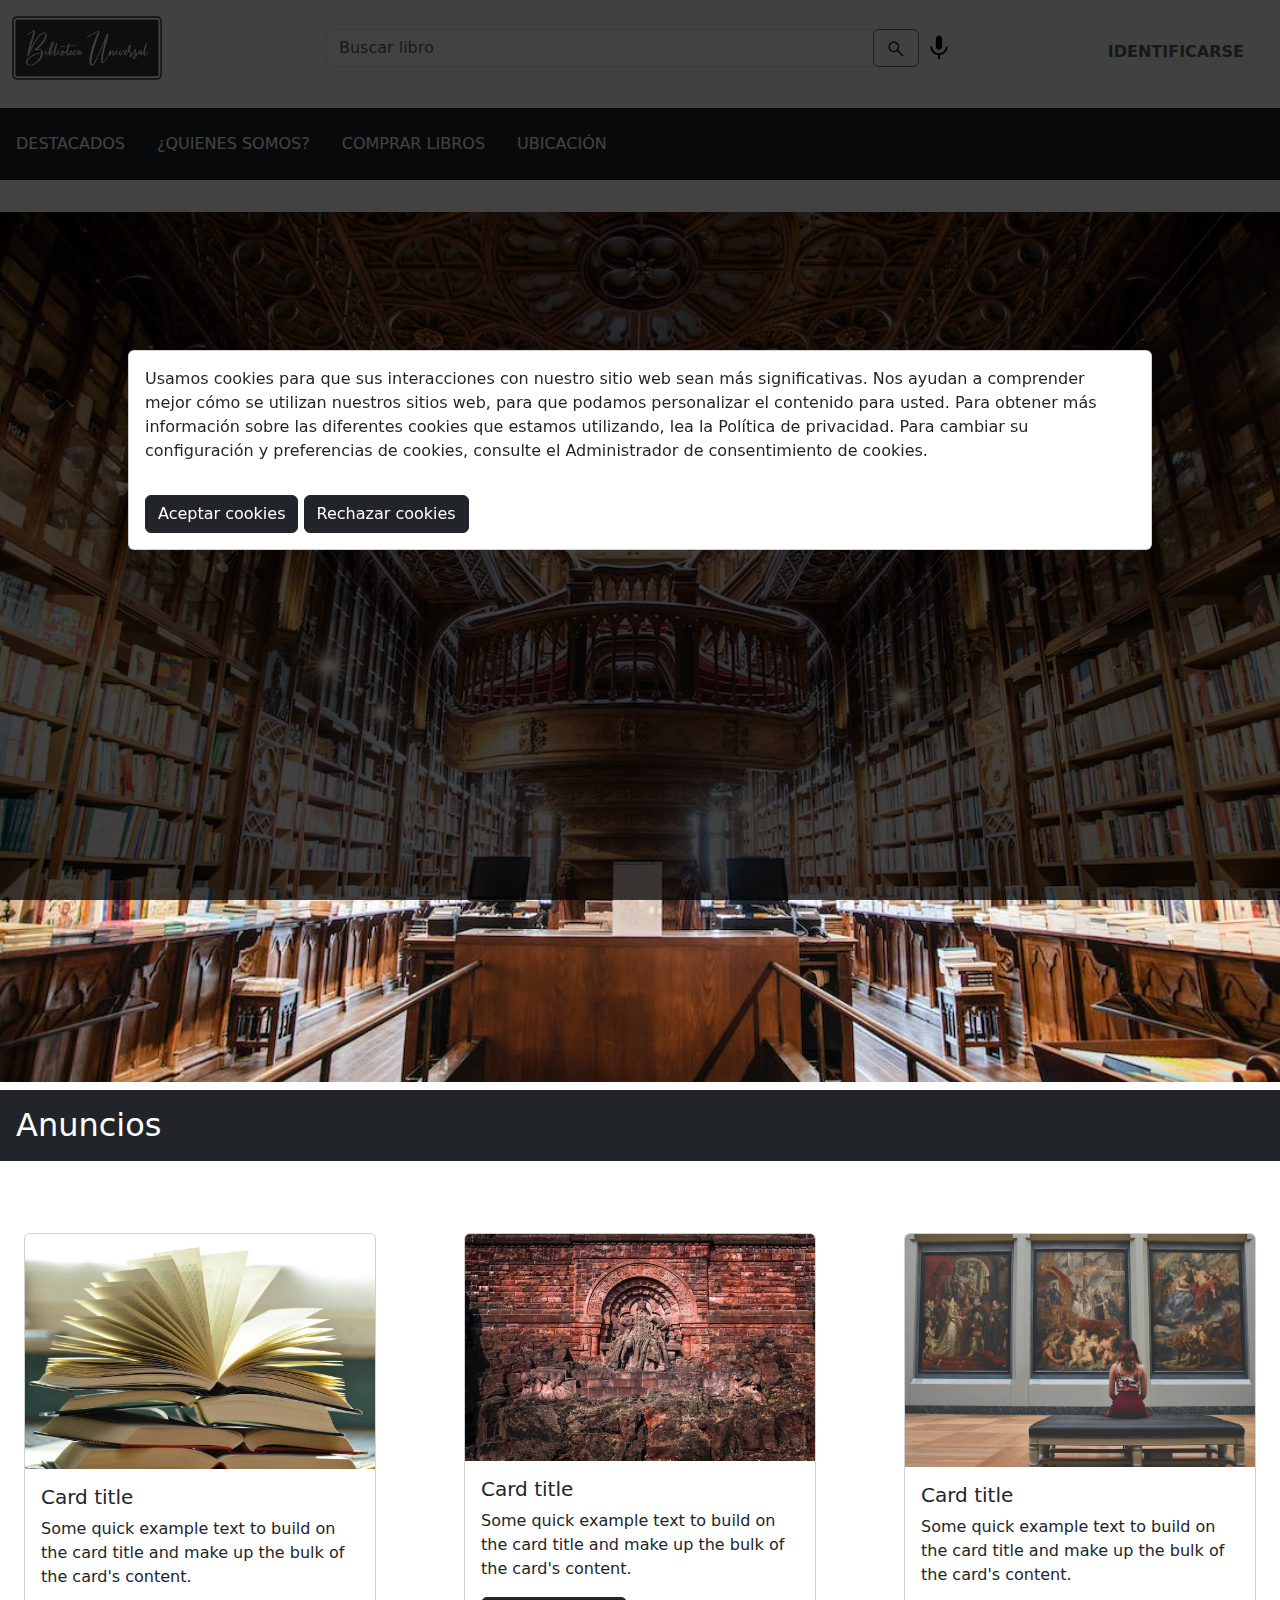
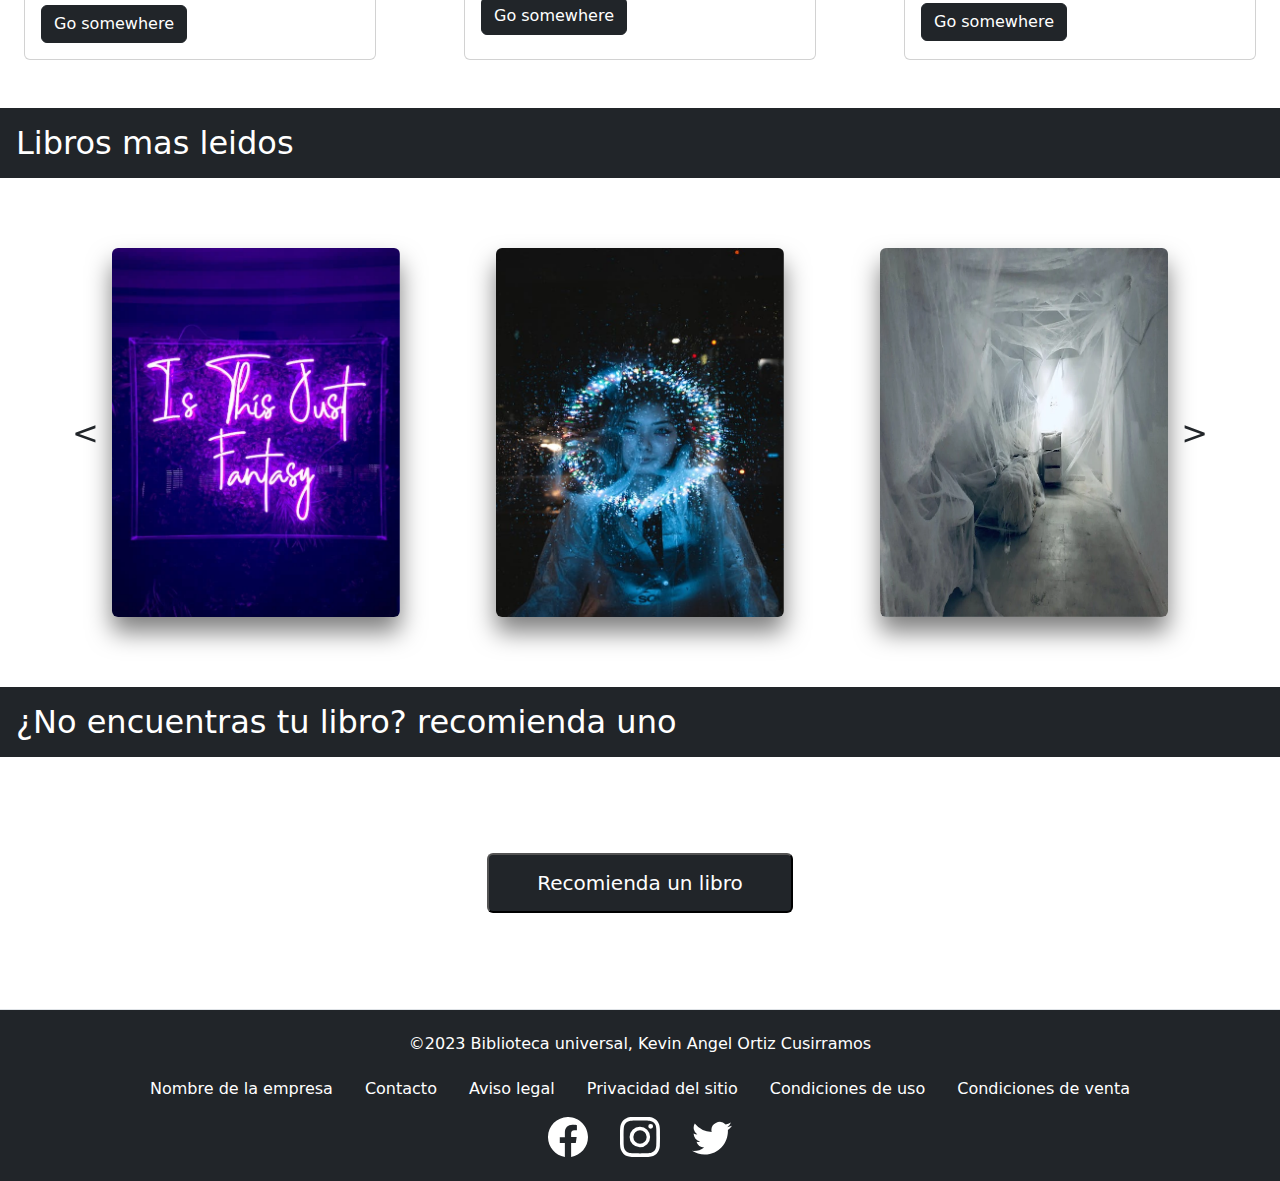
<file: proyecto-daw/index.html>
<!DOCTYPE html>
<html lang="en">

<head>
    <meta charset="UTF-8">
    <meta name="viewport" content="width=device-width, initial-scale=1.0">
    <link rel="stylesheet" href="css/slider.css">
    <link rel="stylesheet" href="css/animaciones.css">
    <link rel="stylesheet" href="css/styles.css">
    <link rel="stylesheet" href="css/cookie.css">
    <link rel="stylesheet" href="https://cdn.jsdelivr.net/npm/bootstrap@5.2.3/dist/css/bootstrap.min.css">
    <script src="https://cdn.jsdelivr.net/npm/bootstrap@5.2.3/dist/js/bootstrap.bundle.min.js"
        integrity="sha384-kenU1KFdBIe4zVF0s0G1M5b4hcpxyD9F7jL+jjXkk+Q2h455rYXK/7HAuoJl+0I4"
        crossorigin="anonymous"></script>
    <script type="text/javascript" src="js/slider.js" defer></script>
    <script type="text/javascript" src="js/cookie.js" defer></script>
    <script type="text/javascript" src="js/session.js" defer></script>
    <script type="text/javascript" src="js/buscardor.js" defer></script>
    <title>Home</title>
</head>

<body>
    <!-- Cabecera de pagina -->
    <header class="cabecera mb-4">
        <nav class="navbar navbar-expand-md navbar-light bg-light text-uppercase d-flex flex-column py-2">
            <div class="d-flex justify-content-between container-fluid">
                <a href="./index.html" class="w-25">
                    <img src="img/logo.svg" alt="logo de la pagina" class="mb-1 head-width">
                </a>
                <div class="d-flex justify-content-center w-50 mb-1 w-25">

                    <form class="input-group w-100">
                        <input type="text" class="form-control buscar" placeholder="Buscar libro"
                            aria-label="Recipient's username" aria-describedby="basic-addon2">
                        <div class="input-group-append text-center">
                            <button class="btn btn-outline-secondary enviar" type="submit"><img
                                    src="img/gogle-icons/img-buscar.svg" alt="imagen de un buscador"></button>
                            <img src="img/gogle-icons/microfono.svg" alt="microfono" class="escuchar">
                        </div>
                    </form>
                </div>

                <div class="w-25">
                    <button class="navbar-toggler" type="button" data-bs-toggle="offcanvas"
                        data-bs-target="#offcanvasDarkNavbar" aria-controls="offcanvasDarkNavbar">
                        <span class="navbar-toggler-icon"></span>
                    </button>
                    <div class="offcanvas offcanvas-end text-bg-white altura" tabindex="-1" id="offcanvasDarkNavbar"
                        aria-labelledby="offcanvasDarkNavbarLabel">
                        <div class="offcanvas-header">
                            <button type="button" class="btn-close btn-close-dark" data-bs-dismiss="offcanvas"
                                aria-label="Close"></button>
                        </div>
                        <div class="offcanvas-body mt-1">
                            <ul class="navbar-nav justify-content-end flex-grow-1 pe-3">
                                <li class="nav-item">
                                    <a class="nav-link fw-bold session" href="./login.html">identificarse</a>
                                </li>
                                <li class="nav-item hide-nav">
                                    <a class="nav-link fw-bold" href="./destacados.html">Destacados</a>
                                </li>
                                <li class="nav-item hide-nav">
                                    <a class="nav-link fw-bold" href="./quienes-somos.html">¿Quienes somos?</a>
                                </li>
                                <li class="nav-item hide-nav">
                                    <a class="nav-link fw-bold" href="./Comprar.html">Comprar
                                        libros</a>
                                </li>
                                <li class="nav-item hide-nav">
                                    <a class="nav-link fw-bold" href="./geocalizacion.html">Ubicación</a>
                                </li>
                            </ul>
                        </div>
                    </div>
                </div>
            </div>

            <div class="mt-3 ocultar w-100 bg-dark py-3">
                <ul class="ocultar navbar-nav justify-content-start flex-grow-1 pe-3">
                    <li class="nav-item mx-2">
                        <a class="nav-link text-dark text-white" href="./destacados.html">Destacados</a>
                    </li>
                    <li class="nav-item mx-2">
                        <a class="nav-link text-dark text-white" href="./quienes-somos.html">¿Quienes somos?</a>
                    </li>
                    <li class="nav-item mx-2">
                        <a class="nav-link text-dark text-white" href="./Comprar.html">Comprar libros</a>
                    </li>
                    <li class="nav-item mx-2">
                        <a class="nav-link text-dark text-white" href="./geocalizacion.html">Ubicación</a>
                    </li>
                </ul>
            </div>
        </nav>
    </header>
    <!-- Cuerpo de pagina-->
    <main class="cuerpo">

        <!-- Imagen principal -->
        <div class="w-100">
            <img src="img/biblioteca-universal.jpeg" alt="Image de una biblioteca grande" class="w-100">
        </div>

        <!-- Tarjetas .slideas de anuncios -->
        <div class="w-100">
            <h2 class="my-2 text-white bg-dark w-100 py-3 px-3">Anuncios</h2>
            <div class="card-styles w-100 my-5">
                <div class="card mx-4 mt-4">
                    <img class="card-img-top" src="img/lectura.jpg" alt="Imagen de un libro abierto">
                    <div class="card-body">
                        <h5 class="card-title">Card title</h5>
                        <p class="card-text">Some quick example text to build on the card title and make up the bulk of
                            the card's content.</p>
                        <a href="#" class="btn btn-dark">Go somewhere</a>
                    </div>
                </div>
                <div class="card mx-4 mt-4">
                    <img class="card-img-top" src="img/viaje.jpg" alt="Imagen de un libro abierto">
                    <div class="card-body">
                        <h5 class="card-title">Card title</h5>
                        <p class="card-text">Some quick example text to build on the card title and make up the bulk of
                            the card's content.</p>
                        <a href="#" class="btn btn-dark">Go somewhere</a>
                    </div>
                </div>
                <div class="card mx-4 mt-4">
                    <img class="card-img-top" src="img/museo.jpg" alt="Card image cap">
                    <div class="card-body">
                        <h5 class="card-title">Card title</h5>
                        <p class="card-text">Some quick example text to build on the card title and make up the bulk of
                            the card's content.</p>
                        <a href="#" class="btn btn-dark">Go somewhere</a>
                    </div>
                </div>
            </div>
        </div>

        <!-- Carrusel de libros -->
        <div class="carrusel">
            <h2 class="my-2 text-white bg-dark py-3 px-3">Libros mas leidos</h2>
            <div class="slider h-100 my-4 mx-auto">
                <div class="slider-slides">
                    <div class="slider-slide active">
                        <div class="slide">
                            <div class="contain-slide rounded">
                                <img src="img/libros/book-fantasy.jpg">
                                <div class="capa">
                                    <h3>SLee Dw</h3>
                                    <p>Lorem ipsum dolor sit amet, consectetur adipisicing elit. Maiores, vero!</p>
                                </div>
                            </div>
                        </div>
                        <div class="slide">
                            <div class="contain-slide rounded">
                                <img src="img/libros/book-fantasy2.jpg">
                                <div class="capa">
                                    <h3>SLee Dw</h3>
                                    <p>Lorem ipsum dolor sit amet, consectetur adipisicing elit. Maiores, vero!</p>
                                </div>
                            </div>
                        </div>
                        <div class="slide">
                            <div class="contain-slide rounded">
                                <img src="img/libros/book-fantasy3.jpg">
                                <div class="capa">
                                    <h3>SLee Dw</h3>
                                    <p>Lorem ipsum dolor sit amet, consectetur adipisicing elit. Maiores, vero!</p>
                                </div>
                            </div>
                        </div>
                    </div>
                    <div class="slider-slide">
                        <div class="slide">
                            <div class="contain-slide rounded">
                                <img src="img/libros/book-fantasy4.jpg">
                                <div class="capa">
                                    <h3>SLee Dw</h3>
                                    <p>Lorem ipsum dolor sit amet, consectetur adipisicing elit. Maiores, vero!</p>
                                </div>
                            </div>
                        </div>
                        <div class="slide">
                            <div class="contain-slide rounded">
                                <img src="img/libros/book-fantasy5.jpg">
                                <div class="capa">
                                    <h3>SLee Dw</h3>
                                    <p>Lorem ipsum dolor sit amet, consectetur adipisicing elit. Maiores, vero!</p>
                                </div>
                            </div>
                        </div>
                        <div class="slide">
                            <div class="contain-slide rounded">
                                <img src="img/libros/book-fantasy6.jpg">
                                <div class="capa">
                                    <h3>SLee Dw</h3>
                                    <p>Lorem ipsum dolor sit amet, consectetur adipisicing elit. Maiores, vero!</p>
                                </div>
                            </div>
                        </div>
                    </div>
                </div>
                <div class="slider-btns px-2">
                    <span href="#" class="prev">&lt;</span>
                    <span href="#" class="next">&gt;</span>
                </div>
            </div>
        </div>

        <!-- Libro recomendado -->
        <div>
            <h2 class="my-2 text-white bg-dark py-3 px-3">¿No encuentras tu libro? recomienda uno</h2>
            <div class="w-100 text-center my-5">
                <button class="my-5 bg-dark text-white py-3 px-5 h5 rounded">Recomienda un libro</button>
            </div>
        </div>

        <!-- Cookie -->
        <div class="container-cookie">
            <div class="card card-style">
                <div class="card-body">
                    <p class="card-text">Usamos cookies para que sus interacciones con nuestro sitio web sean más
                        significativas. Nos ayudan a comprender mejor cómo se utilizan nuestros sitios web, para que
                        podamos personalizar el contenido para usted. Para obtener más información sobre las diferentes
                        cookies que estamos utilizando, lea la Política de privacidad. Para cambiar su configuración y
                        preferencias de cookies, consulte el Administrador de consentimiento de cookies.</p>
                    <button class="btn btn-dark mt-3" id="btn-aceptar">Aceptar cookies</button>
                    <button class="btn btn-dark mt-3" id="btn-rechazar">Rechazar cookies</button>
                </div>
            </div>
        </div>
    </main>
    <!-- Pie de pagina-->
    <footer class="d-flex flex-wrap flex-column justify-content-center align-items-center py-4 border-top bg-dark">
        <p class="mb-4 text-white h6 text-center">©2023 Biblioteca universal, Kevin Angel Ortiz Cusirramos</p>
        <ul class="nav list-unstyled d-flex justify-content-evenly mb-3">
            <li class="mx-3"><a href="./politica-empresa.html" class="text-decoration-none text-white">Nombre de la empresa</a></li>
            <li class="mx-3"><a href="./politica-empresa.html" class="text-decoration-none text-white">Contacto</a></li>
            <li class="mx-3"><a href="./politica-empresa.html" class="text-decoration-none text-white">Aviso legal</a></li>
            <li class="mx-3"><a href="./politica-empresa.html" class="text-decoration-none text-white">Privacidad del sitio</a></li>
            <li class="mx-3"><a href="./politica-empresa.html" class="text-decoration-none text-white">Condiciones de uso</a></li>
            <li class="mx-3"><a href="./politica-empresa.html" class="text-decoration-none text-white">Condiciones de venta</a></li>
        </ul>
        <ul class="nav list-unstyled d-flex justify-content-evenly">
            <li class="mx-3"><a href="https://es-es.facebook.com/"><img src="img/bootstrap-icons/facebook.svg" alt="Logo de facebook"></a></li>
            <li class="mx-3"><a href="https://www.instagram.com/"><img src="img/bootstrap-icons/instagram.svg" alt="Logo de instagram"></a></li>
            <li class="mx-3"><a href="https://twitter.com/?lang=es"><img src="img/bootstrap-icons/twitter.svg" alt="Logo de twitter"></a></li>
        </ul>
    </footer>
</body>

</html>
</file>
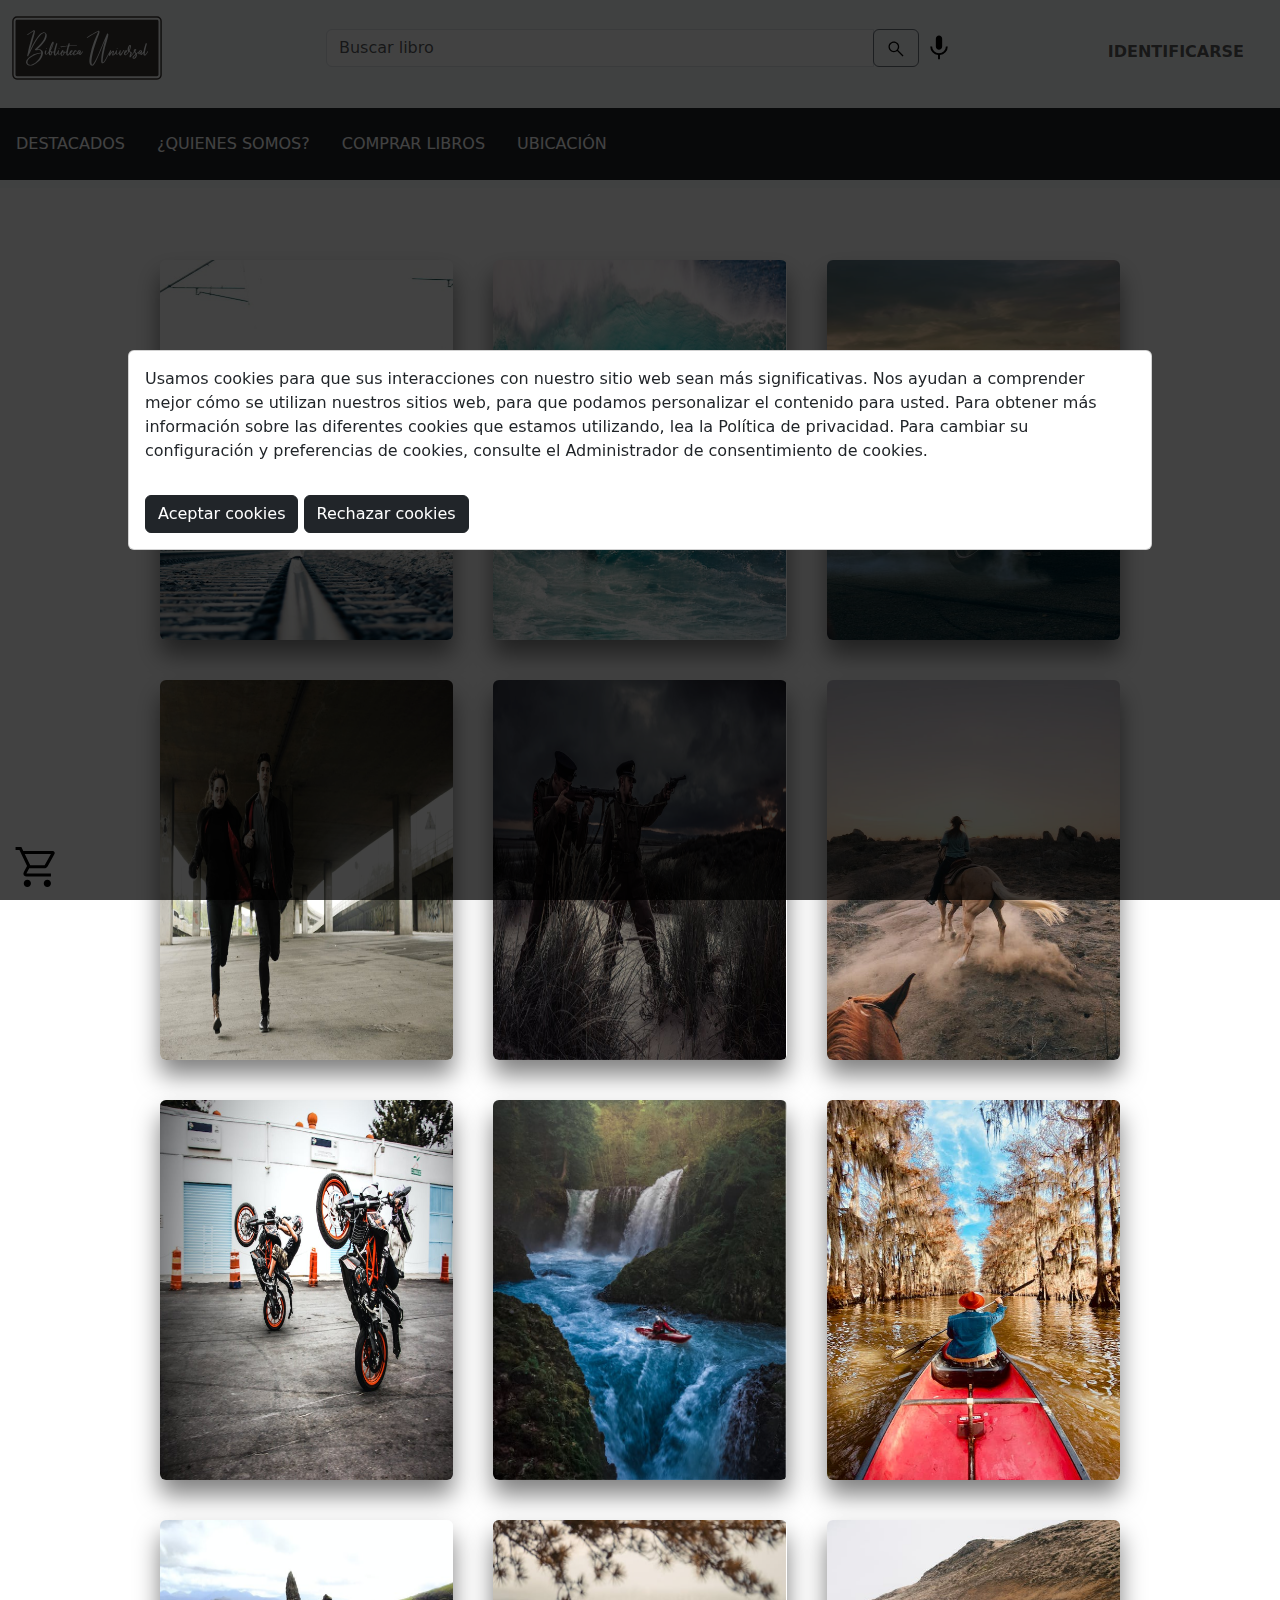
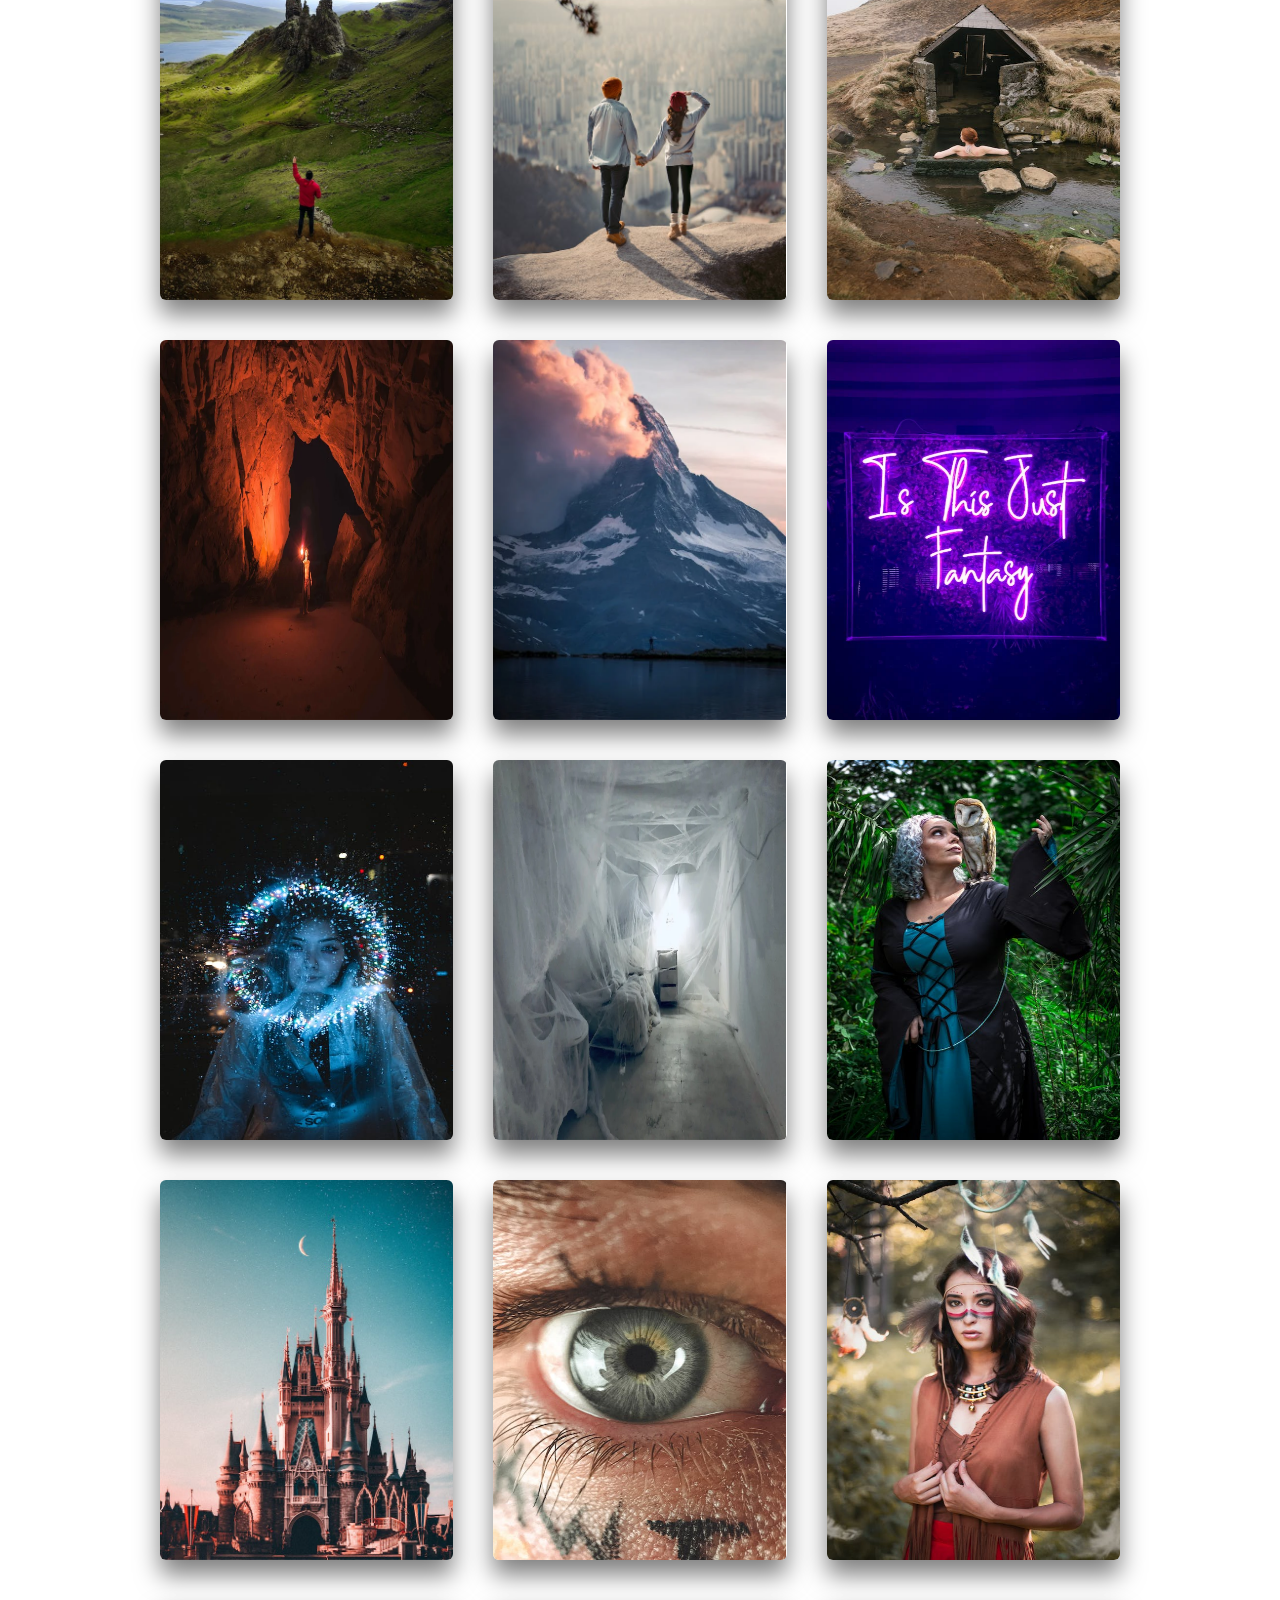
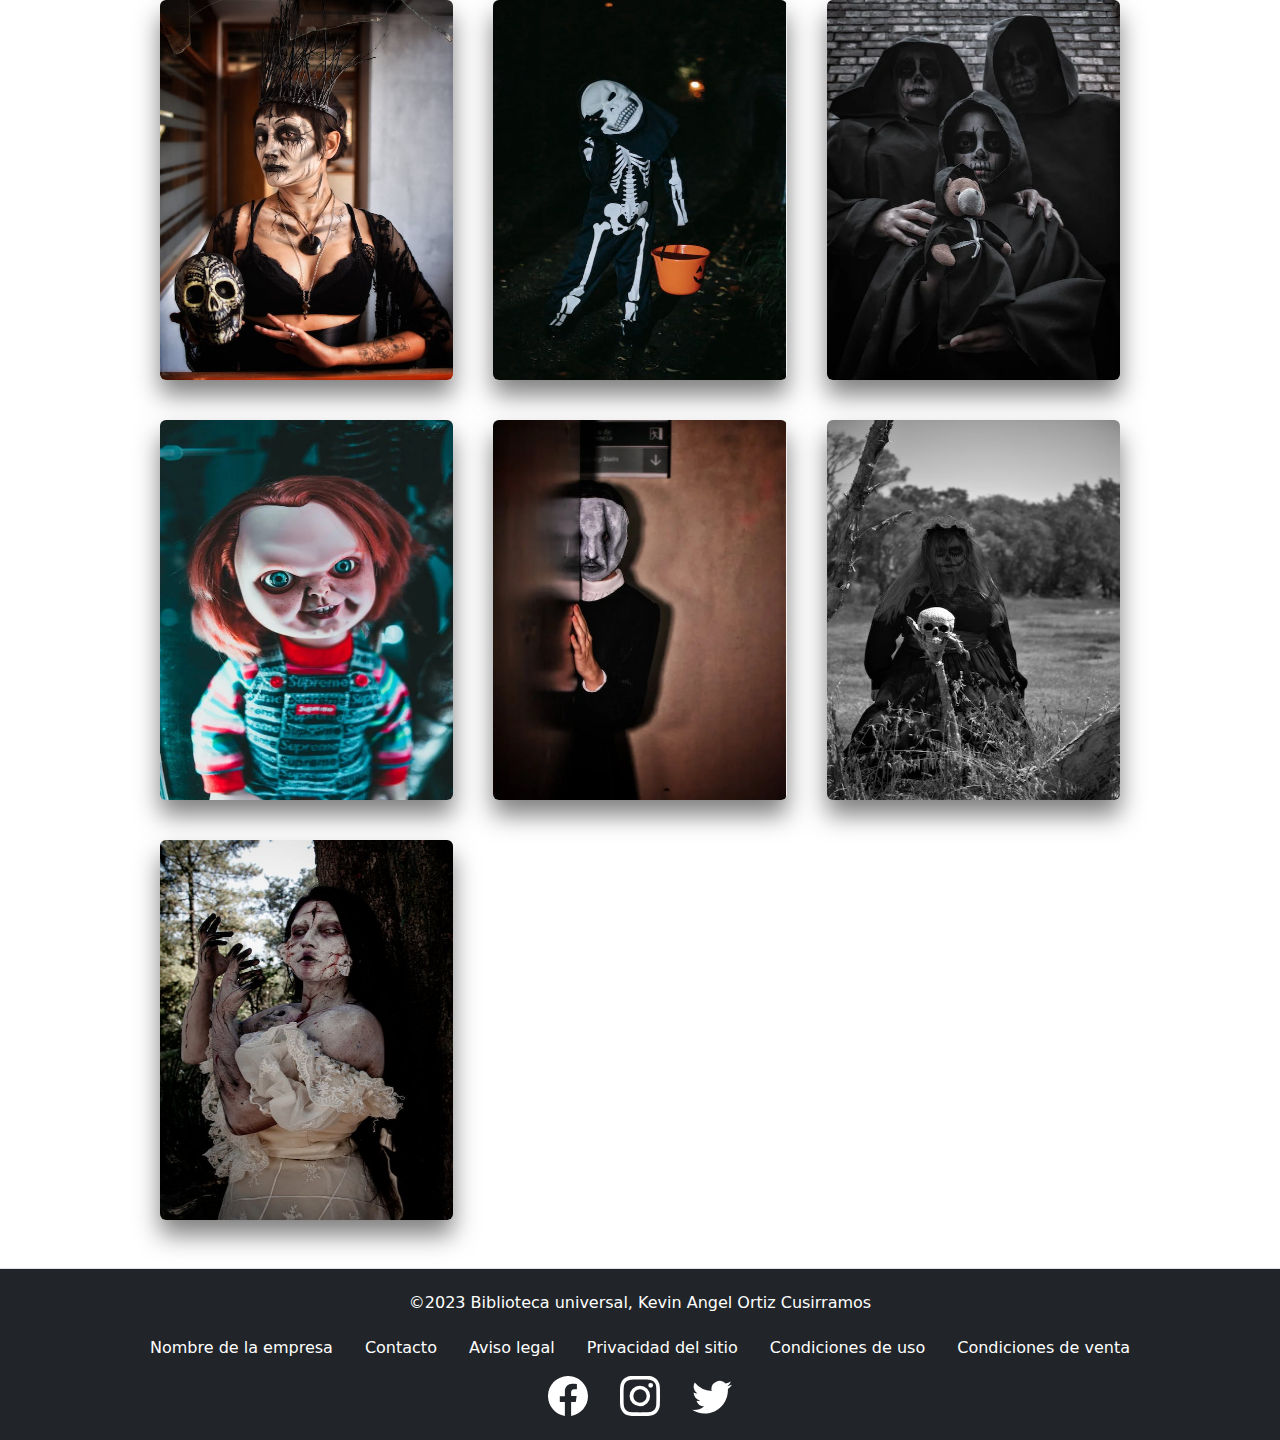
<file: proyecto-daw/comprar.html>
<!DOCTYPE html>
<html lang="es">

<head>
    <meta charset="UTF-8">
    <meta name="viewport" content="width=device-width, initial-scale=1.0">
    <link rel="stylesheet" href="./css/catalogo.css">
    <link rel="stylesheet" href="./css/animaciones.css">
    <link rel="stylesheet" href="./css/styles.css">
    <link rel="stylesheet" href="css/cookie.css">
    <link rel="stylesheet" href="https://cdn.jsdelivr.net/npm/bootstrap@5.2.3/dist/css/bootstrap.min.css">
    <link rel="stylesheet" href="https://cdn.jsdelivr.net/npm/bootstrap-icons@1.10.3/font/bootstrap-icons.css">
    <script src="https://cdn.jsdelivr.net/npm/bootstrap@5.2.3/dist/js/bootstrap.bundle.min.js"
        integrity="sha384-kenU1KFdBIe4zVF0s0G1M5b4hcpxyD9F7jL+jjXkk+Q2h455rYXK/7HAuoJl+0I4"
        crossorigin="anonymous"></script>
    <script type="text/javascript" src="js/categorias.js" defer></script>
    <script type="text/javascript" src="js/cookie.js" defer></script>
    <script type="text/javascript" src="js/session.js" defer></script>
    <script type="text/javascript" src="js/buscardor.js" defer></script>
    <title>Categorias</title>
</head>

<body>
    <header class="cabecera mb-4">
        <nav class="navbar navbar-expand-md navbar-light bg-light text-uppercase d-flex flex-column py-2">
            <div class="d-flex justify-content-between container-fluid">
                <a href="./index.html" class="w-25">
                    <img src="img/logo.svg" alt="logo de la pagina" class="mb-1 head-width">
                </a>
                <div class="d-flex justify-content-center w-50 mb-1 w-25">

                    <form class="input-group w-100">
                        <input type="text" class="form-control buscar" placeholder="Buscar libro"
                            aria-label="Recipient's username" aria-describedby="basic-addon2">
                        <div class="input-group-append text-center">
                            <button class="btn btn-outline-secondary enviar" type="submit"><img
                                    src="img/gogle-icons/img-buscar.svg" alt="imagen de un buscador"></button>
                            <img src="img/gogle-icons/microfono.svg" alt="microfono" class="escuchar">
                        </div>
                    </form>
                </div>

                <div class="w-25">
                    <button class="navbar-toggler" type="button" data-bs-toggle="offcanvas"
                        data-bs-target="#offcanvasDarkNavbar" aria-controls="offcanvasDarkNavbar">
                        <span class="navbar-toggler-icon"></span>
                    </button>
                    <div class="offcanvas offcanvas-end text-bg-white altura" tabindex="-1" id="offcanvasDarkNavbar"
                        aria-labelledby="offcanvasDarkNavbarLabel">
                        <div class="offcanvas-header">
                            <button type="button" class="btn-close btn-close-dark" data-bs-dismiss="offcanvas"
                                aria-label="Close"></button>
                        </div>
                        <div class="offcanvas-body mt-1">
                            <ul class="navbar-nav justify-content-end flex-grow-1 pe-3">
                                <li class="nav-item">
                                    <a class="nav-link fw-bold session" href="./login.html">identificarse</a>
                                </li>
                                <li class="nav-item hide-nav">
                                    <a class="nav-link fw-bold" href="./destacados.html">Destacados</a>
                                </li>
                                <li class="nav-item hide-nav">
                                    <a class="nav-link fw-bold" href="./quienes-somos.html">¿Quienes somos?</a>
                                </li>
                                <li class="nav-item hide-nav">
                                    <a class="nav-link fw-bold" href="./Comprar.html">Comprar
                                        libros</a>
                                </li>
                                <li class="nav-item hide-nav">
                                    <a class="nav-link fw-bold" href="./geocalizacion.html">Ubicación</a>
                                </li>
                            </ul>
                        </div>
                    </div>
                </div>
            </div>

            <div class="mt-3 ocultar w-100 bg-dark py-3">
                <ul class="ocultar navbar-nav justify-content-start flex-grow-1 pe-3">
                    <li class="nav-item mx-2">
                        <a class="nav-link text-dark text-white" href="./destacados.html">Destacados</a>
                    </li>
                    <li class="nav-item mx-2">
                        <a class="nav-link text-dark text-white" href="./quienes-somos.html">¿Quienes somos?</a>
                    </li>
                    <li class="nav-item mx-2">
                        <a class="nav-link text-dark text-white" href="./Comprar.html">Comprar libros</a>
                    </li>
                    <li class="nav-item mx-2">
                        <a class="nav-link text-dark text-white" href="./geocalizacion.html">Ubicación</a>
                    </li>
                </ul>
            </div>
        </nav>
    </header>
    <main>
        <div class="contain-shop">
            <div class="contain-comprar">
                <div class="catalogo w-75 mx-auto my-5">

                </div>
            </div>
            <div class="container-cart">
                <div class="close text-white">X</div>
                <div class="carrito px-4 py-4 rounded-start overflow-auto h-100">
                    <span class="h1">Carrito vacio</span>
                </div>
            </div>
        </div>

        <div class="cart-shopping">
            <div class="position-relative">
                <img src="img/gogle-icons/cart.svg" alt="cart shopping" class="miCarrito">
                <span
                    class="position-absolute top-0 start-100 translate-middle p-2 bg-danger border border-light rounded-circle notify">
                </span>
            </div>
        </div>

        <div class="container-cookie">
            <div class="card card-style">
                <div class="card-body">
                    <p class="card-text">Usamos cookies para que sus interacciones con nuestro sitio web sean más
                        significativas. Nos ayudan a comprender mejor cómo se utilizan nuestros sitios web, para que
                        podamos personalizar el contenido para usted. Para obtener más información sobre las diferentes
                        cookies que estamos utilizando, lea la Política de privacidad. Para cambiar su configuración y
                        preferencias de cookies, consulte el Administrador de consentimiento de cookies.</p>
                    <button class="btn btn-dark mt-3" id="btn-aceptar">Aceptar cookies</button>
                    <button class="btn btn-dark mt-3" id="btn-rechazar">Rechazar cookies</button>
                </div>
            </div>
        </div>
        <audio class="sonidoCompra">
            <source src="sounds/comprar.mp3" type="audio/mp3">
        </audio>
        <audio class="sonidoAnyadir">
            <source src="sounds/anyadir.mp3" type="audio/mp3">
        </audio>
    </main>
    <footer class="d-flex flex-wrap flex-column justify-content-center align-items-center py-4 border-top bg-dark">
        <p class="mb-4 text-white h6 text-center">©2023 Biblioteca universal, Kevin Angel Ortiz Cusirramos</p>
        <ul class="nav list-unstyled d-flex justify-content-evenly mb-3">
            <li class="mx-3"><a href="./politica-empresa.html" class="text-decoration-none text-white">Nombre de la empresa</a></li>
            <li class="mx-3"><a href="./politica-empresa.html" class="text-decoration-none text-white">Contacto</a></li>
            <li class="mx-3"><a href="./politica-empresa.html" class="text-decoration-none text-white">Aviso legal</a></li>
            <li class="mx-3"><a href="./politica-empresa.html" class="text-decoration-none text-white">Privacidad del sitio</a></li>
            <li class="mx-3"><a href="./politica-empresa.html" class="text-decoration-none text-white">Condiciones de uso</a></li>
            <li class="mx-3"><a href="./politica-empresa.html" class="text-decoration-none text-white">Condiciones de venta</a></li>
        </ul>
        <ul class="nav list-unstyled d-flex justify-content-evenly">
            <li class="mx-3"><a href="https://es-es.facebook.com/"><img src="img/bootstrap-icons/facebook.svg" alt="Logo de facebook"></a></li>
            <li class="mx-3"><a href="https://www.instagram.com/"><img src="img/bootstrap-icons/instagram.svg" alt="Logo de instagram"></a></li>
            <li class="mx-3"><a href="https://twitter.com/?lang=es"><img src="img/bootstrap-icons/twitter.svg" alt="Logo de twitter"></a></li>
        </ul>
    </footer>
</body>

</html>
</file>
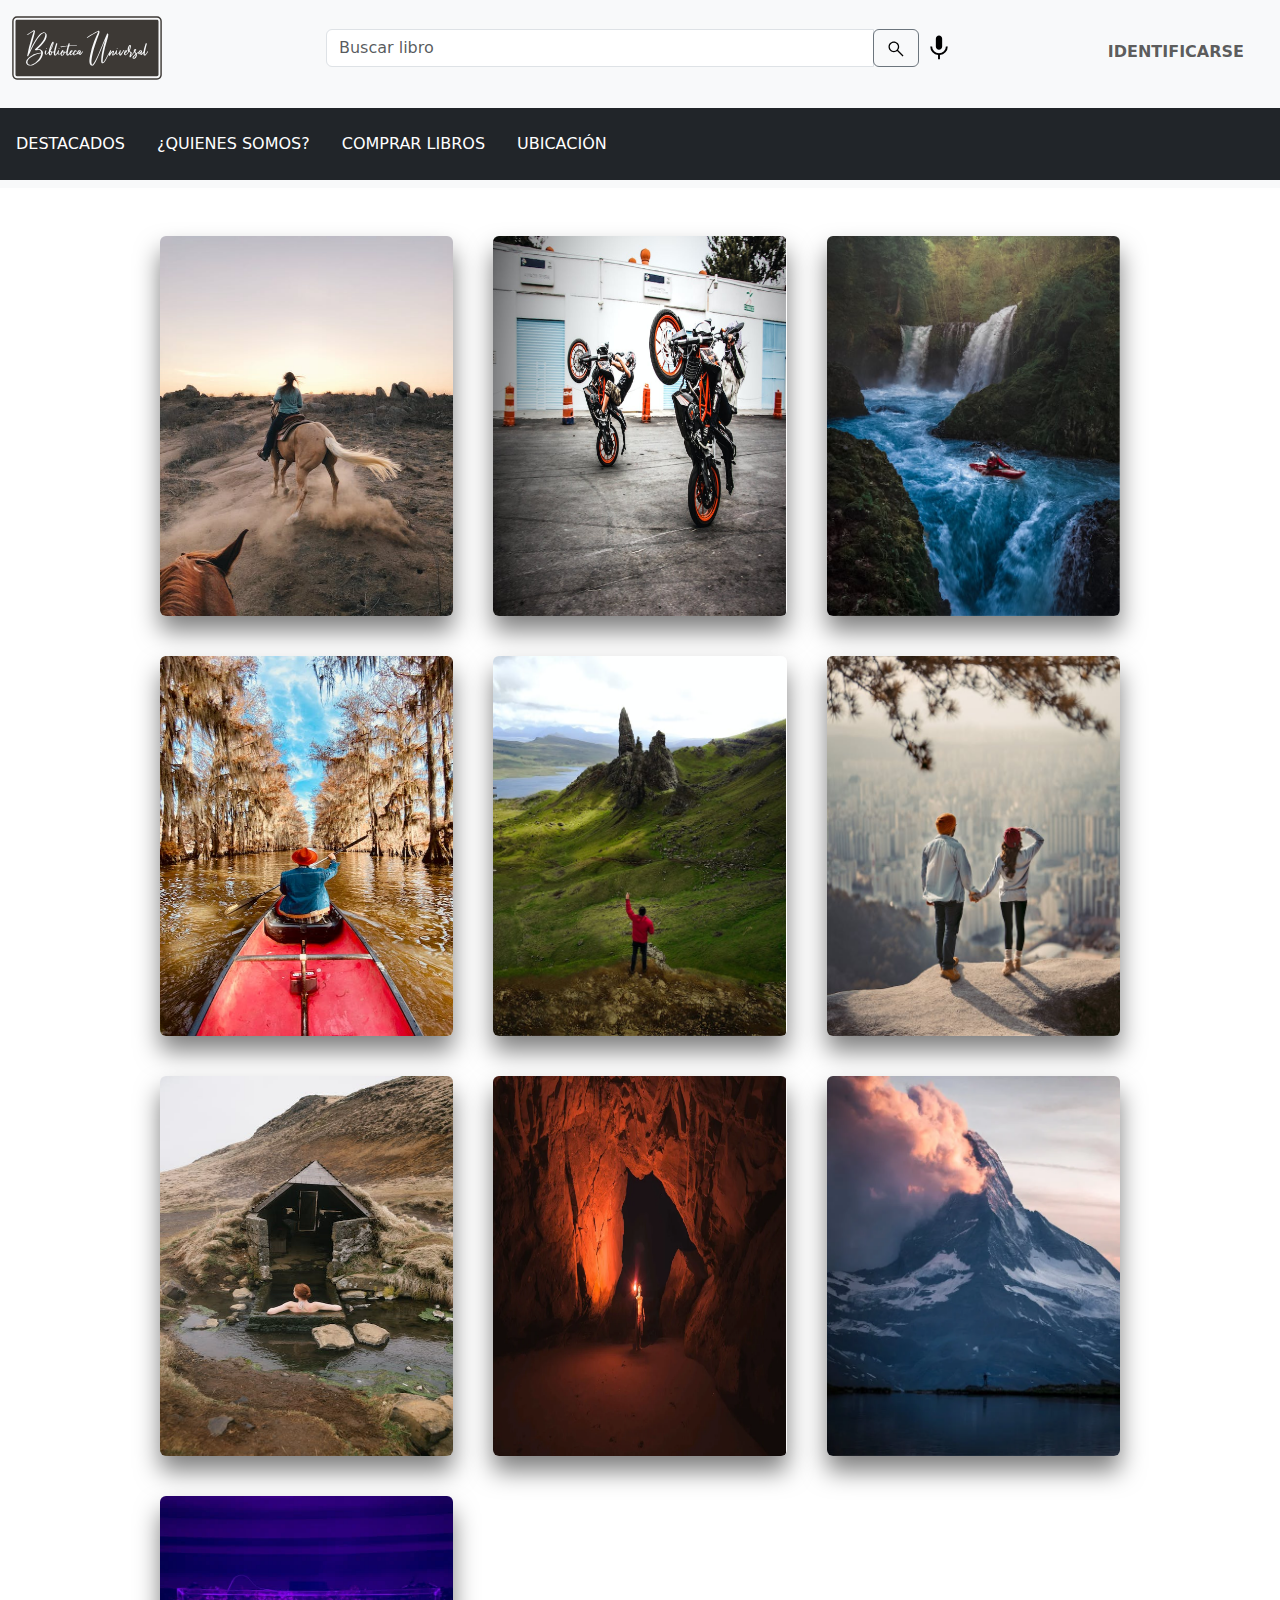
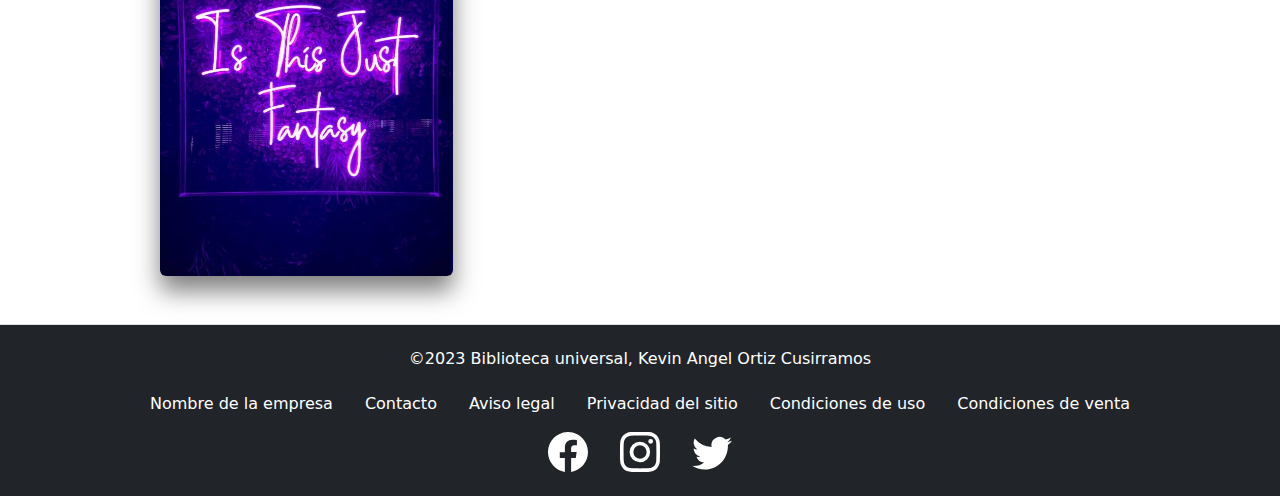
<file: proyecto-daw/destacados.html>
<!DOCTYPE html>
<html lang="en">
<head>
    <meta charset="UTF-8">
    <meta name="viewport" content="width=device-width, initial-scale=1.0">
    <link rel="stylesheet" href="css/catalogo.css">
    <link rel="stylesheet" href="css/animaciones.css">
    <link rel="stylesheet" href="css/styles.css">
    <link rel="stylesheet" href="css/cookie.css">
    <link rel="stylesheet" href="https://cdn.jsdelivr.net/npm/bootstrap@5.2.3/dist/css/bootstrap.min.css">
    <script src="https://cdn.jsdelivr.net/npm/bootstrap@5.2.3/dist/js/bootstrap.bundle.min.js"
        integrity="sha384-kenU1KFdBIe4zVF0s0G1M5b4hcpxyD9F7jL+jjXkk+Q2h455rYXK/7HAuoJl+0I4"
        crossorigin="anonymous"></script>
    <script type="text/javascript" src="js/cookie.js" defer></script>
    <script type="text/javascript" src="js/session.js" defer></script>
    <script type="text/javascript" src="js/buscardor.js" defer></script>
    <script type="text/javascript" src="js/destacados.js" defer></script>
    <title>Destacados</title>
</head>
<body>
    <header class="cabecera mb-4">
        <nav class="navbar navbar-expand-md navbar-light bg-light text-uppercase d-flex flex-column py-2">
            <div class="d-flex justify-content-between container-fluid">
                <a href="./index.html" class="w-25">
                    <img src="img/logo.svg" alt="logo de la pagina" class="mb-1 head-width">
                </a>
                <div class="d-flex justify-content-center w-50 mb-1 w-25">

                    <form class="input-group w-100">
                        <input type="text" class="form-control buscar" placeholder="Buscar libro"
                            aria-label="Recipient's username" aria-describedby="basic-addon2">
                        <div class="input-group-append text-center">
                            <button class="btn btn-outline-secondary enviar" type="submit"><img
                                    src="img/gogle-icons/img-buscar.svg" alt="imagen de un buscador"></button>
                            <img src="img/gogle-icons/microfono.svg" alt="microfono" class="escuchar">
                        </div>
                    </form>
                </div>

                <div class="w-25">
                    <button class="navbar-toggler" type="button" data-bs-toggle="offcanvas"
                        data-bs-target="#offcanvasDarkNavbar" aria-controls="offcanvasDarkNavbar">
                        <span class="navbar-toggler-icon"></span>
                    </button>
                    <div class="offcanvas offcanvas-end text-bg-white altura" tabindex="-1" id="offcanvasDarkNavbar"
                        aria-labelledby="offcanvasDarkNavbarLabel">
                        <div class="offcanvas-header">
                            <button type="button" class="btn-close btn-close-dark" data-bs-dismiss="offcanvas"
                                aria-label="Close"></button>
                        </div>
                        <div class="offcanvas-body mt-1">
                            <ul class="navbar-nav justify-content-end flex-grow-1 pe-3">
                                <li class="nav-item">
                                    <a class="nav-link fw-bold session" href="./login.html">identificarse</a>
                                </li>
                                <li class="nav-item hide-nav">
                                    <a class="nav-link fw-bold" href="./destacados.html">Destacados</a>
                                </li>
                                <li class="nav-item hide-nav">
                                    <a class="nav-link fw-bold" href="./quienes-somos.html">¿Quienes somos?</a>
                                </li>
                                <li class="nav-item hide-nav">
                                    <a class="nav-link fw-bold" href="./Comprar.html">Comprar
                                        libros</a>
                                </li>
                                <li class="nav-item hide-nav">
                                    <a class="nav-link fw-bold" href="./geocalizacion.html">Ubicación</a>
                                </li>
                            </ul>
                        </div>
                    </div>
                </div>
            </div>

            <div class="mt-3 ocultar w-100 bg-dark py-3">
                <ul class="ocultar navbar-nav justify-content-start flex-grow-1 pe-3">
                    <li class="nav-item mx-2">
                        <a class="nav-link text-dark text-white" href="./destacados.html">Destacados</a>
                    </li>
                    <li class="nav-item mx-2">
                        <a class="nav-link text-dark text-white" href="./quienes-somos.html">¿Quienes somos?</a>
                    </li>
                    <li class="nav-item mx-2">
                        <a class="nav-link text-dark text-white" href="./Comprar.html">Comprar libros</a>
                    </li>
                    <li class="nav-item mx-2">
                        <a class="nav-link text-dark text-white" href="./geocalizacion.html">Ubicación</a>
                    </li>
                </ul>
            </div>
        </nav>
    </header>
    <main>
        <section class="destacados catalogo w-75 mx-auto my-5">

        </section>
    </main>
    <footer class="d-flex flex-wrap flex-column justify-content-center align-items-center py-4 border-top bg-dark">
        <p class="mb-4 text-white h6 text-center">©2023 Biblioteca universal, Kevin Angel Ortiz Cusirramos</p>
        <ul class="nav list-unstyled d-flex justify-content-evenly mb-3">
            <li class="mx-3"><a href="./politica-empresa.html" class="text-decoration-none text-white">Nombre de la empresa</a></li>
            <li class="mx-3"><a href="./politica-empresa.html" class="text-decoration-none text-white">Contacto</a></li>
            <li class="mx-3"><a href="#" class="text-decoration-none text-white">Aviso legal</a></li>
            <li class="mx-3"><a href="./politica-empresa.html" class="text-decoration-none text-white">Privacidad del sitio</a></li>
            <li class="mx-3"><a href="./politica-empresa.html" class="text-decoration-none text-white">Condiciones de uso</a></li>
            <li class="mx-3"><a href="./politica-empresa.html" class="text-decoration-none text-white">Condiciones de venta</a></li>
        </ul>
        <ul class="nav list-unstyled d-flex justify-content-evenly">
            <li class="mx-3"><a href="https://es-es.facebook.com/"><img src="img/bootstrap-icons/facebook.svg" alt="Logo de facebook"></a></li>
            <li class="mx-3"><a href="https://www.instagram.com/"><img src="img/bootstrap-icons/instagram.svg" alt="Logo de instagram"></a></li>
            <li class="mx-3"><a href="https://twitter.com/?lang=es"><img src="img/bootstrap-icons/twitter.svg" alt="Logo de twitter"></a></li>
        </ul>
    </footer>
</body>
</html>
</file>
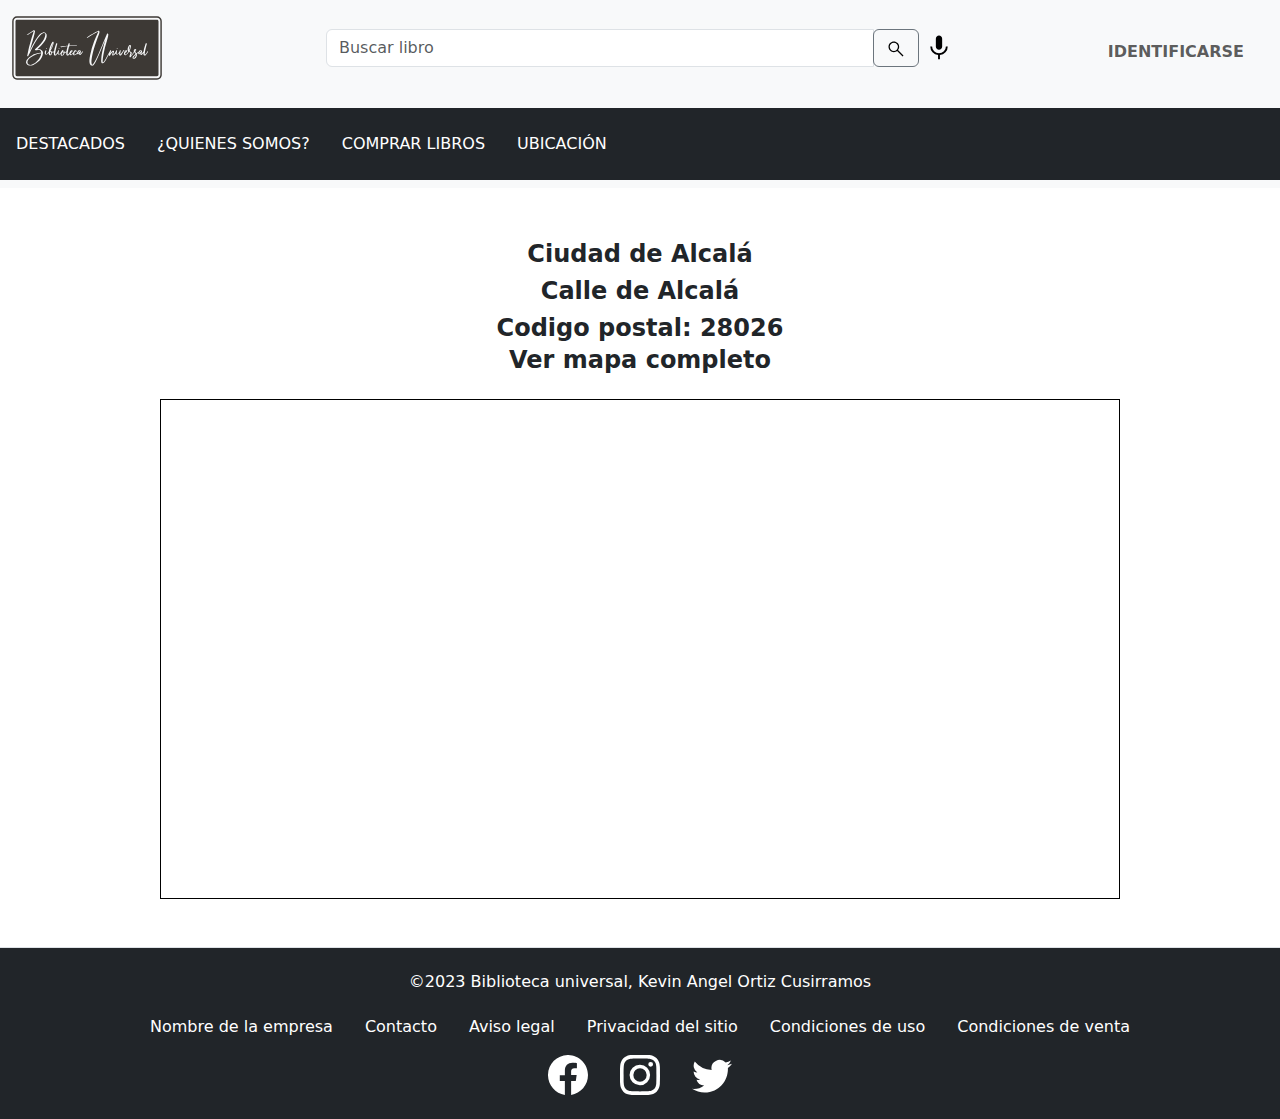
<file: proyecto-daw/geocalizacion.html>
<!DOCTYPE html>
<html lang="en">

<head>
    <meta charset="UTF-8">
    <meta name="viewport" content="width=device-width, initial-scale=1.0">
    <link rel="stylesheet" href="css/styles.css">
    <link rel="stylesheet" href="https://cdn.jsdelivr.net/npm/bootstrap@5.2.3/dist/css/bootstrap.min.css">
    <script src="https://cdn.jsdelivr.net/npm/bootstrap@5.2.3/dist/js/bootstrap.bundle.min.js"
        integrity="sha384-kenU1KFdBIe4zVF0s0G1M5b4hcpxyD9F7jL+jjXkk+Q2h455rYXK/7HAuoJl+0I4"
        crossorigin="anonymous"></script>
    <title>Politicas de la empresa</title>
</head>

<body>
    <header class="cabecera mb-4">
        <nav class="navbar navbar-expand-md navbar-light bg-light text-uppercase d-flex flex-column py-2">
            <div class="d-flex justify-content-between container-fluid">
                <a href="./index.html" class="w-25">
                    <img src="img/logo.svg" alt="logo de la pagina" class="mb-1 head-width">
                </a>
                <div class="d-flex justify-content-center w-50 mb-1 w-25">

                    <form class="input-group w-100">
                        <input type="text" class="form-control buscar" placeholder="Buscar libro"
                            aria-label="Recipient's username" aria-describedby="basic-addon2">
                        <div class="input-group-append text-center">
                            <button class="btn btn-outline-secondary enviar" type="submit"><img
                                    src="img/gogle-icons/img-buscar.svg" alt="imagen de un buscador"></button>
                            <img src="img/gogle-icons/microfono.svg" alt="microfono" class="escuchar">
                        </div>
                    </form>
                </div>

                <div class="w-25">
                    <button class="navbar-toggler" type="button" data-bs-toggle="offcanvas"
                        data-bs-target="#offcanvasDarkNavbar" aria-controls="offcanvasDarkNavbar">
                        <span class="navbar-toggler-icon"></span>
                    </button>
                    <div class="offcanvas offcanvas-end text-bg-white altura" tabindex="-1" id="offcanvasDarkNavbar"
                        aria-labelledby="offcanvasDarkNavbarLabel">
                        <div class="offcanvas-header">
                            <button type="button" class="btn-close btn-close-dark" data-bs-dismiss="offcanvas"
                                aria-label="Close"></button>
                        </div>
                        <div class="offcanvas-body mt-1">
                            <ul class="navbar-nav justify-content-end flex-grow-1 pe-3">
                                <li class="nav-item">
                                    <a class="nav-link fw-bold session" href="./login.html">identificarse</a>
                                </li>
                                <li class="nav-item hide-nav">
                                    <a class="nav-link fw-bold" href="./destacados.html">Destacados</a>
                                </li>
                                <li class="nav-item hide-nav">
                                    <a class="nav-link fw-bold" href="./quienes-somos.html">¿Quienes somos?</a>
                                </li>
                                <li class="nav-item hide-nav">
                                    <a class="nav-link fw-bold" href="./Comprar.html">Comprar
                                        libros</a>
                                </li>
                                <li class="nav-item hide-nav">
                                    <a class="nav-link fw-bold" href="./geocalizacion.html">Ubicación</a>
                                </li>
                            </ul>
                        </div>
                    </div>
                </div>
            </div>

            <div class="mt-3 ocultar w-100 bg-dark py-3">
                <ul class="ocultar navbar-nav justify-content-start flex-grow-1 pe-3">
                    <li class="nav-item mx-2">
                        <a class="nav-link text-dark text-white" href="./destacados.html">Destacados</a>
                    </li>
                    <li class="nav-item mx-2">
                        <a class="nav-link text-dark text-white" href="./quienes-somos.html">¿Quienes somos?</a>
                    </li>
                    <li class="nav-item mx-2">
                        <a class="nav-link text-dark text-white" href="./Comprar.html">Comprar libros</a>
                    </li>
                    <li class="nav-item mx-2">
                        <a class="nav-link text-dark text-white" href="./geocalizacion.html">Ubicación</a>
                    </li>
                </ul>
            </div>
        </nav>
    </header>
    <main w-75>
        <section class="d-flex align-items-center flex-column my-5">
            <p class="my-1 fw-bold h4">Ciudad de Alcalá</p>
            <p class="my-1 fw-bold h4">Calle de Alcalá</p>
            <p class="my-1 fw-bold h4">Codigo postal: 28026</p>
            <a href="https://www.openstreetmap.org/?mlat=40.4130&amp;mlon=-3.6914#map=11/40.4130/-3.6914"
                class="text-decoration-none text-dark fw-bold mb-4 h4">Ver mapa completo</a>
            <iframe class="w-75" height="500" frameborder="0" scrolling="no" marginheight="0" marginwidth="0"
                src="https://www.openstreetmap.org/export/embed.html?bbox=-4.264755249023438%2C40.17362690655496%2C-3.1180572509765625%2C40.65147128144057&amp;layer=mapnik&amp;marker=40.41297324565437%2C-3.69140625"
                style="border: 1px solid black"></iframe>
        </section>
    </main>
    <footer class="d-flex flex-wrap flex-column justify-content-center align-items-center py-4 border-top bg-dark">
        <p class="mb-4 text-white h6 text-center">©2023 Biblioteca universal, Kevin Angel Ortiz Cusirramos</p>
        <ul class="nav list-unstyled d-flex justify-content-evenly mb-3">
            <li class="mx-3"><a href="./politica-empresa.html" class="text-decoration-none text-white">Nombre de la
                    empresa</a></li>
            <li class="mx-3"><a href="./politica-empresa.html" class="text-decoration-none text-white">Contacto</a></li>
            <li class="mx-3"><a href="./politica-empresa.html" class="text-decoration-none text-white">Aviso legal</a>
            </li>
            <li class="mx-3"><a href="./politica-empresa.html" class="text-decoration-none text-white">Privacidad del
                    sitio</a></li>
            <li class="mx-3"><a href="./politica-empresa.html" class="text-decoration-none text-white">Condiciones de
                    uso</a></li>
            <li class="mx-3"><a href="./politica-empresa.html" class="text-decoration-none text-white">Condiciones de
                    venta</a></li>
        </ul>
        <ul class="nav list-unstyled d-flex justify-content-evenly">
            <li class="mx-3"><a href="https://es-es.facebook.com/"><img src="img/bootstrap-icons/facebook.svg"
                        alt="Logo de facebook"></a></li>
            <li class="mx-3"><a href="https://www.instagram.com/"><img src="img/bootstrap-icons/instagram.svg"
                        alt="Logo de instagram"></a></li>
            <li class="mx-3"><a href="https://twitter.com/?lang=es"><img src="img/bootstrap-icons/twitter.svg"
                        alt="Logo de twitter"></a></li>
        </ul>
    </footer>
</body>

</html>
</file>
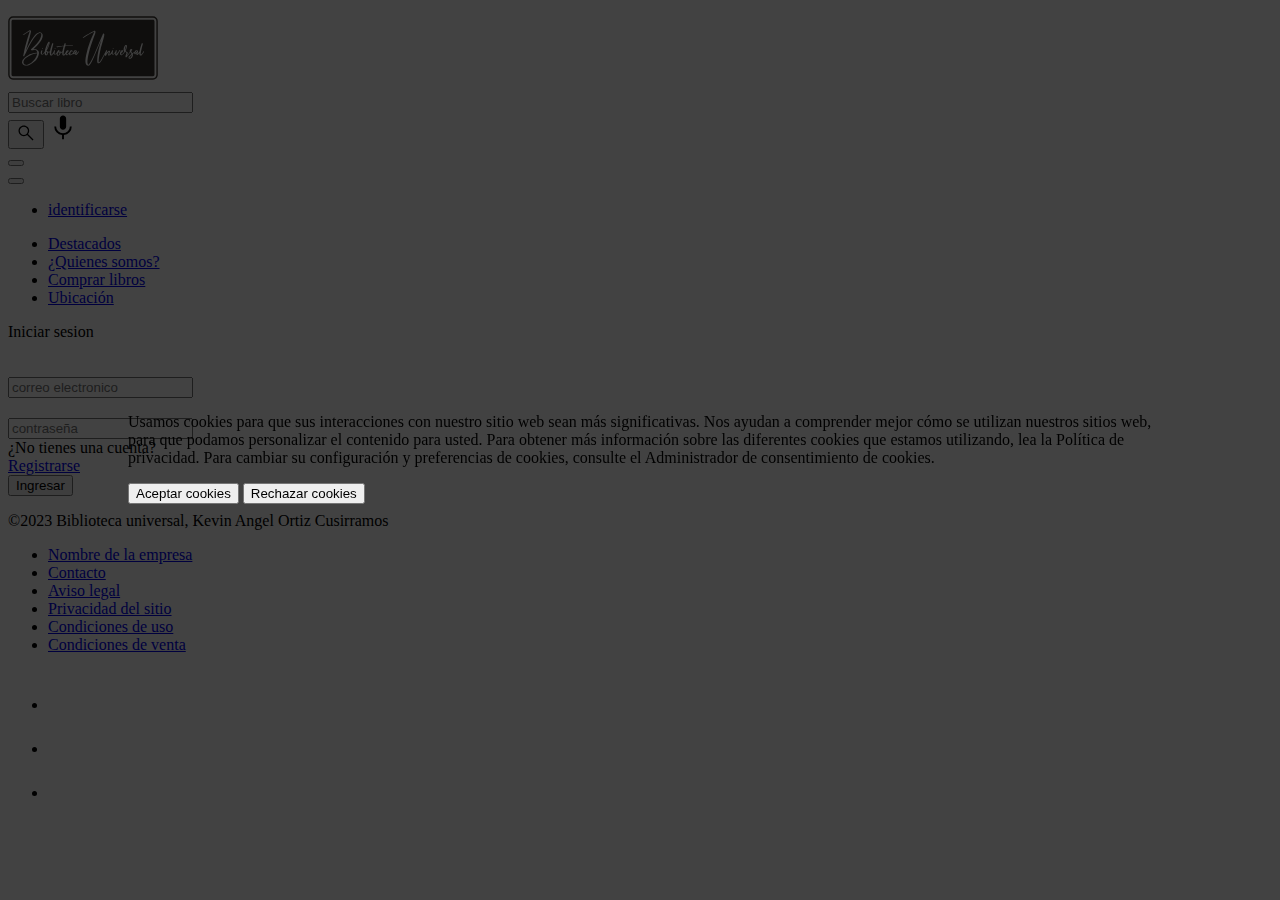
<file: proyecto-daw/login.html>
<!DOCTYPE html>
<html lang="es">

<head>
    <meta charset="UTF-8">
    <meta name="viewport" content="width=device-width, initial-scale=1.0">
    <link rel="stylesheet" href="https://cdn.jsdelivr.net/npm/bootstrap@5.2.3/dist/css/bootstrap.min.css"
        integrity="sha384-rbsA2VBKQhggwzxH7pPCaAqO46MgnOM80zW1RWuH61DGLwZJEdK2Kadq2F9CUG65" crossorigin="anonymous">
    <link rel="stylesheet" href="css/registro.css">
    <link rel="stylesheet" href="css/styles.css">
    <link rel="stylesheet" href="css/cookie.css">
    <script src="https://cdn.jsdelivr.net/npm/bootstrap@5.2.3/dist/js/bootstrap.bundle.min.js"
        integrity="sha384-kenU1KFdBIe4zVF0s0G1M5b4hcpxyD9F7jL+jjXkk+Q2h455rYXK/7HAuoJl+0I4"
        crossorigin="anonymous"></script>
    <script type="text/javascript" src="js/cookie.js" defer></script>
    <script type="text/javascript" src="js/nueva-pestaña.js" defer></script>
    <script type="text/javascript" src="js/login.js" defer></script>
    <script type="text/javascript" src="js/session.js" defer></script>
    <script type="text/javascript" src="js/buscardor.js" defer></script>
    <title>Iniciar sesion</title>
</head>

<body>
    <header class="cabecera mb-4">
        <nav class="navbar navbar-expand-md navbar-light bg-light text-uppercase d-flex flex-column py-2">
            <div class="d-flex justify-content-between container-fluid">
                <a href="./index.html" class="w-25">
                    <img src="img/logo.svg" alt="logo de la pagina" class="mb-1 head-width">
                </a>
                <div class="d-flex justify-content-center w-50 mb-1 w-25">

                    <form class="input-group w-100">
                        <input type="text" class="form-control buscar" placeholder="Buscar libro"
                            aria-label="Recipient's username" aria-describedby="basic-addon2">
                        <div class="input-group-append text-center">
                            <button class="btn btn-outline-secondary enviar" type="submit"><img
                                    src="img/gogle-icons/img-buscar.svg" alt="imagen de un buscador"></button>
                            <img src="img/gogle-icons/microfono.svg" alt="microfono" class="escuchar">
                        </div>
                    </form>
                </div>

                <div class="w-25">
                    <button class="navbar-toggler" type="button" data-bs-toggle="offcanvas"
                        data-bs-target="#offcanvasDarkNavbar" aria-controls="offcanvasDarkNavbar">
                        <span class="navbar-toggler-icon"></span>
                    </button>
                    <div class="offcanvas offcanvas-end text-bg-white altura" tabindex="-1" id="offcanvasDarkNavbar"
                        aria-labelledby="offcanvasDarkNavbarLabel">
                        <div class="offcanvas-header">
                            <button type="button" class="btn-close btn-close-dark" data-bs-dismiss="offcanvas"
                                aria-label="Close"></button>
                        </div>
                        <div class="offcanvas-body mt-1">
                            <ul class="navbar-nav justify-content-end flex-grow-1 pe-3">
                                <li class="nav-item">
                                    <a class="nav-link fw-bold session" href="./login.html">identificarse</a>
                                </li>
                                <li class="nav-item hide-nav">
                                    <a class="nav-link fw-bold" href="./destacados.html">Destacados</a>
                                </li>
                                <li class="nav-item hide-nav">
                                    <a class="nav-link fw-bold" href="./quienes-somos.html">¿Quienes somos?</a>
                                </li>
                                <li class="nav-item hide-nav">
                                    <a class="nav-link fw-bold" href="./Comprar.html">Comprar
                                        libros</a>
                                </li>
                                <li class="nav-item hide-nav">
                                    <a class="nav-link fw-bold" href="./geocalizacion.html">Ubicación</a>
                                </li>
                            </ul>
                        </div>
                    </div>
                </div>
            </div>

            <div class="mt-3 ocultar w-100 bg-dark py-3">
                <ul class="ocultar navbar-nav justify-content-start flex-grow-1 pe-3">
                    <li class="nav-item mx-2">
                        <a class="nav-link text-dark text-white" href="./destacados.html">Destacados</a>
                    </li>
                    <li class="nav-item mx-2">
                        <a class="nav-link text-dark text-white" href="./quienes-somos.html">¿Quienes somos?</a>
                    </li>
                    <li class="nav-item mx-2">
                        <a class="nav-link text-dark text-white" href="./Comprar.html">Comprar libros</a>
                    </li>
                    <li class="nav-item mx-2">
                        <a class="nav-link text-dark text-white" href="./geocalizacion.html">Ubicación</a>
                    </li>
                </ul>
            </div>
        </nav>
    </header>
    <main class="contain-form d-flex container-fluid justify-content-center flex-wrap">

        <!-- Iniciar sesion -->
        <form class="bg-white p-5 rounded-5 text-secondary shadow tamanio-contain contain-login my-5">
            <p class="text-center fs-1 text-black fw-bold">Iniciar sesion</p>
            <div class="input-group mt-4">
                <div class="input-group-text bg-dark">
                    <img src="./img/gogle-icons/email-icon.svg" alt="username-icon" class="tamanio-icons" />
                </div>
                <input class="form-control bg-light email" type="email" placeholder="correo electronico" />
            </div>
            <div class="input-group mt-1">
                <div class="input-group-text bg-dark">
                    <img src="./img/gogle-icons/password-icon.svg" alt="password-icon" class="tamanio-icons" />
                </div>
                <input class="form-control bg-light password" type="password" placeholder="contraseña" />
            </div>
            <div class="d-flex gap-2 justify-content-center mt-3">
                <div>¿No tienes una cuenta?</div>
                <a href="#" class="text-decoration-none text-dark fw-semibold ventana-nueva">Registrarse</a>
            </div>
            <input class="btn btn-dark text-white w-100 mt-4 fw-semibold shadow-sm ingresar" type="submit" value="Ingresar" />
        </form>

        <section class="w-100 text-center my-5 usuario-datos">
            <h1 class="h1 text-center text-uppercase">USUARIO</h1>
            <div class="datos-usuario text-center">
                <p class="usuario text-uppercase fw-bold">USUARIO : </p>
                <p class="correo text-uppercase fw-bold">CORREO ELECTRONICO : </p>
                <p class="contrasenia text-uppercase fw-bold">CONTRASEÑA : </p>
            </div>
            <form class="w-50 mx-auto mt-5">
                <h2 class="h2 text-center text-uppercase">ACTUALIZAR DATOS</h2>
                <div class="input-group mt-4">
                    <div class="input-group-text bg-dark">
                        <img src="./img/gogle-icons/email-icon.svg" alt="username-icon" class="tamanio-icons" />
                    </div>
                    <input class="form-control bg-light actCorreo" type="email" placeholder="correo electronico" />
                </div>
                <div class="input-group mt-1">
                    <div class="input-group-text bg-dark">
                        <img src="./img/gogle-icons/password-icon.svg" alt="password-icon" class="tamanio-icons" />
                    </div>
                    <input class="form-control bg-light actContrasenia" type="text" placeholder="contraseña" />
                </div>
                <input class="btn btn-dark text-white w-100 mt-4 fw-semibold shadow-sm" type="submit" value="Actualizar datos" />
                <button class="btn btn-dark text-white w-100 mt-2 fw-semibold shadow-sm sessionClose">Cerrar sesion</button>
            </form>
        </section>

        <div class="container-cookie">
            <div class="card card-style">
                <div class="card-body">
                    <p class="card-text">Usamos cookies para que sus interacciones con nuestro sitio web sean más
                        significativas. Nos ayudan a comprender mejor cómo se utilizan nuestros sitios web, para que
                        podamos personalizar el contenido para usted. Para obtener más información sobre las diferentes
                        cookies que estamos utilizando, lea la Política de privacidad. Para cambiar su configuración y
                        preferencias de cookies, consulte el Administrador de consentimiento de cookies.</p>
                    <button class="btn btn-dark mt-3" id="btn-aceptar">Aceptar cookies</button>
                    <button class="btn btn-dark mt-3" id="btn-rechazar">Rechazar cookies</button>
                </div>
            </div>
        </div>
    </main>
    <footer class="d-flex flex-wrap flex-column justify-content-center align-items-center py-4 border-top bg-dark">
        <p class="mb-4 text-white h6 text-center">©2023 Biblioteca universal, Kevin Angel Ortiz Cusirramos</p>
        <ul class="nav list-unstyled d-flex justify-content-evenly mb-3">
            <li class="mx-3"><a href="./politica-empresa.html" class="text-decoration-none text-white">Nombre de la empresa</a></li>
            <li class="mx-3"><a href="./politica-empresa.html" class="text-decoration-none text-white">Contacto</a></li>
            <li class="mx-3"><a href="./politica-empresa.html" class="text-decoration-none text-white">Aviso legal</a></li>
            <li class="mx-3"><a href="./politica-empresa.html" class="text-decoration-none text-white">Privacidad del sitio</a></li>
            <li class="mx-3"><a href="./politica-empresa.html" class="text-decoration-none text-white">Condiciones de uso</a></li>
            <li class="mx-3"><a href="./politica-empresa.html" class="text-decoration-none text-white">Condiciones de venta</a></li>
        </ul>
        <ul class="nav list-unstyled d-flex justify-content-evenly">
            <li class="mx-3"><a href="https://es-es.facebook.com/"><img src="img/bootstrap-icons/facebook.svg" alt="Logo de facebook"></a></li>
            <li class="mx-3"><a href="https://www.instagram.com/"><img src="img/bootstrap-icons/instagram.svg" alt="Logo de instagram"></a></li>
            <li class="mx-3"><a href="https://twitter.com/?lang=es"><img src="img/bootstrap-icons/twitter.svg" alt="Logo de twitter"></a></li>
        </ul>
    </footer>
</body>

</html>
</file>
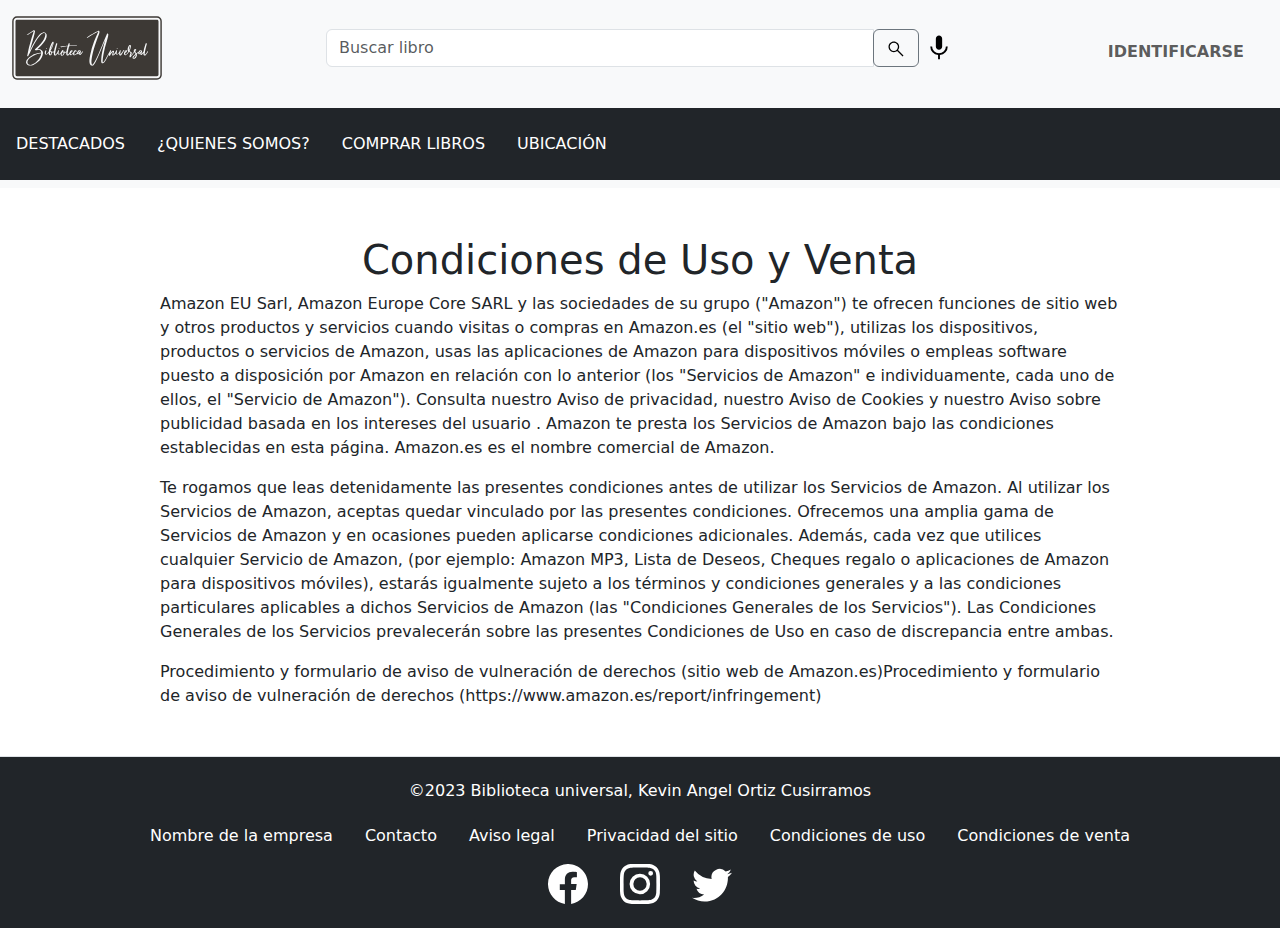
<file: proyecto-daw/politica-empresa.html>
<!DOCTYPE html>
<html lang="en">

<head>
    <meta charset="UTF-8">
    <meta name="viewport" content="width=device-width, initial-scale=1.0">
    <link rel="stylesheet" href="css/styles.css">
    <link rel="stylesheet" href="https://cdn.jsdelivr.net/npm/bootstrap@5.2.3/dist/css/bootstrap.min.css">
    <script src="https://cdn.jsdelivr.net/npm/bootstrap@5.2.3/dist/js/bootstrap.bundle.min.js"
        integrity="sha384-kenU1KFdBIe4zVF0s0G1M5b4hcpxyD9F7jL+jjXkk+Q2h455rYXK/7HAuoJl+0I4"
        crossorigin="anonymous"></script>
    <title>Politicas de la empresa</title>
</head>

<body>
    <header class="cabecera mb-4">
        <nav class="navbar navbar-expand-md navbar-light bg-light text-uppercase d-flex flex-column py-2">
            <div class="d-flex justify-content-between container-fluid">
                <a href="./index.html" class="w-25">
                    <img src="img/logo.svg" alt="logo de la pagina" class="mb-1 head-width">
                </a>
                <div class="d-flex justify-content-center w-50 mb-1 w-25">

                    <form class="input-group w-100">
                        <input type="text" class="form-control buscar" placeholder="Buscar libro"
                            aria-label="Recipient's username" aria-describedby="basic-addon2">
                        <div class="input-group-append text-center">
                            <button class="btn btn-outline-secondary enviar" type="submit"><img
                                    src="img/gogle-icons/img-buscar.svg" alt="imagen de un buscador"></button>
                            <img src="img/gogle-icons/microfono.svg" alt="microfono" class="escuchar">
                        </div>
                    </form>
                </div>

                <div class="w-25">
                    <button class="navbar-toggler" type="button" data-bs-toggle="offcanvas"
                        data-bs-target="#offcanvasDarkNavbar" aria-controls="offcanvasDarkNavbar">
                        <span class="navbar-toggler-icon"></span>
                    </button>
                    <div class="offcanvas offcanvas-end text-bg-white altura" tabindex="-1" id="offcanvasDarkNavbar"
                        aria-labelledby="offcanvasDarkNavbarLabel">
                        <div class="offcanvas-header">
                            <button type="button" class="btn-close btn-close-dark" data-bs-dismiss="offcanvas"
                                aria-label="Close"></button>
                        </div>
                        <div class="offcanvas-body mt-1">
                            <ul class="navbar-nav justify-content-end flex-grow-1 pe-3">
                                <li class="nav-item">
                                    <a class="nav-link fw-bold session" href="./login.html">identificarse</a>
                                </li>
                                <li class="nav-item hide-nav">
                                    <a class="nav-link fw-bold" href="./destacados.html">Destacados</a>
                                </li>
                                <li class="nav-item hide-nav">
                                    <a class="nav-link fw-bold" href="./quienes-somos.html">¿Quienes somos?</a>
                                </li>
                                <li class="nav-item hide-nav">
                                    <a class="nav-link fw-bold" href="./Comprar.html">Comprar
                                        libros</a>
                                </li>
                                <li class="nav-item hide-nav">
                                    <a class="nav-link fw-bold" href="./geocalizacion.html">Ubicación</a>
                                </li>
                            </ul>
                        </div>
                    </div>
                </div>
            </div>

            <div class="mt-3 ocultar w-100 bg-dark py-3">
                <ul class="ocultar navbar-nav justify-content-start flex-grow-1 pe-3">
                    <li class="nav-item mx-2">
                        <a class="nav-link text-dark text-white" href="./destacados.html">Destacados</a>
                    </li>
                    <li class="nav-item mx-2">
                        <a class="nav-link text-dark text-white" href="./quienes-somos.html">¿Quienes somos?</a>
                    </li>
                    <li class="nav-item mx-2">
                        <a class="nav-link text-dark text-white" href="./Comprar.html">Comprar libros</a>
                    </li>
                    <li class="nav-item mx-2">
                        <a class="nav-link text-dark text-white" href="./geocalizacion.html">Ubicación</a>
                    </li>
                </ul>
            </div>
        </nav>
    </header>
    <main>
        <section class="w-75 mx-auto my-5">
            <h1 class="text-center">Condiciones de Uso y Venta</h1>
            <p>Amazon EU Sarl, Amazon Europe Core SARL y las sociedades de su grupo ("Amazon") te ofrecen funciones de
                sitio
                web
                y otros productos y servicios cuando visitas o compras en Amazon.es (el "sitio web"), utilizas los
                dispositivos,
                productos o servicios de Amazon, usas las aplicaciones de Amazon para dispositivos móviles o empleas
                software
                puesto a disposición por Amazon en relación con lo anterior (los "Servicios de Amazon" e individuamente,
                cada
                uno de ellos, el "Servicio de Amazon"). Consulta nuestro Aviso de privacidad, nuestro Aviso de Cookies y
                nuestro
                Aviso sobre publicidad basada en los intereses del usuario . Amazon te presta los Servicios de Amazon
                bajo
                las
                condiciones establecidas en esta página. Amazon.es es el nombre comercial de Amazon.</p>

            <p>Te rogamos que leas detenidamente las presentes condiciones antes de utilizar los Servicios de Amazon. Al
                utilizar los Servicios de Amazon, aceptas quedar vinculado por las presentes condiciones. Ofrecemos una
                amplia
                gama de Servicios de Amazon y en ocasiones pueden aplicarse condiciones adicionales. Además, cada vez
                que
                utilices cualquier Servicio de Amazon, (por ejemplo: Amazon MP3, Lista de Deseos, Cheques regalo o
                aplicaciones
                de Amazon para dispositivos móviles), estarás igualmente sujeto a los términos y condiciones generales y
                a
                las
                condiciones particulares aplicables a dichos Servicios de Amazon (las "Condiciones Generales de los
                Servicios").
                Las Condiciones Generales de los Servicios prevalecerán sobre las presentes Condiciones de Uso en caso
                de
                discrepancia entre ambas.</p>
            <p>Procedimiento y formulario de aviso de vulneración de derechos (sitio web de Amazon.es)Procedimiento y
                formulario
                de aviso de vulneración de derechos (https://www.amazon.es/report/infringement)</p>
        </section>
    </main>
    <footer class="d-flex flex-wrap flex-column justify-content-center align-items-center py-4 border-top bg-dark">
        <p class="mb-4 text-white h6 text-center">©2023 Biblioteca universal, Kevin Angel Ortiz Cusirramos</p>
        <ul class="nav list-unstyled d-flex justify-content-evenly mb-3">
            <li class="mx-3"><a href="./politica-empresa.html" class="text-decoration-none text-white">Nombre de la empresa</a></li>
            <li class="mx-3"><a href="./politica-empresa.html" class="text-decoration-none text-white">Contacto</a></li>
            <li class="mx-3"><a href="./politica-empresa.html" class="text-decoration-none text-white">Aviso legal</a></li>
            <li class="mx-3"><a href="./politica-empresa.html" class="text-decoration-none text-white">Privacidad del sitio</a></li>
            <li class="mx-3"><a href="./politica-empresa.html" class="text-decoration-none text-white">Condiciones de uso</a></li>
            <li class="mx-3"><a href="./politica-empresa.html" class="text-decoration-none text-white">Condiciones de venta</a></li>
        </ul>
        <ul class="nav list-unstyled d-flex justify-content-evenly">
            <li class="mx-3"><a href="https://es-es.facebook.com/"><img src="img/bootstrap-icons/facebook.svg" alt="Logo de facebook"></a></li>
            <li class="mx-3"><a href="https://www.instagram.com/"><img src="img/bootstrap-icons/instagram.svg" alt="Logo de instagram"></a></li>
            <li class="mx-3"><a href="https://twitter.com/?lang=es"><img src="img/bootstrap-icons/twitter.svg" alt="Logo de twitter"></a></li>
        </ul>
    </footer>
</body>

</html>
</file>
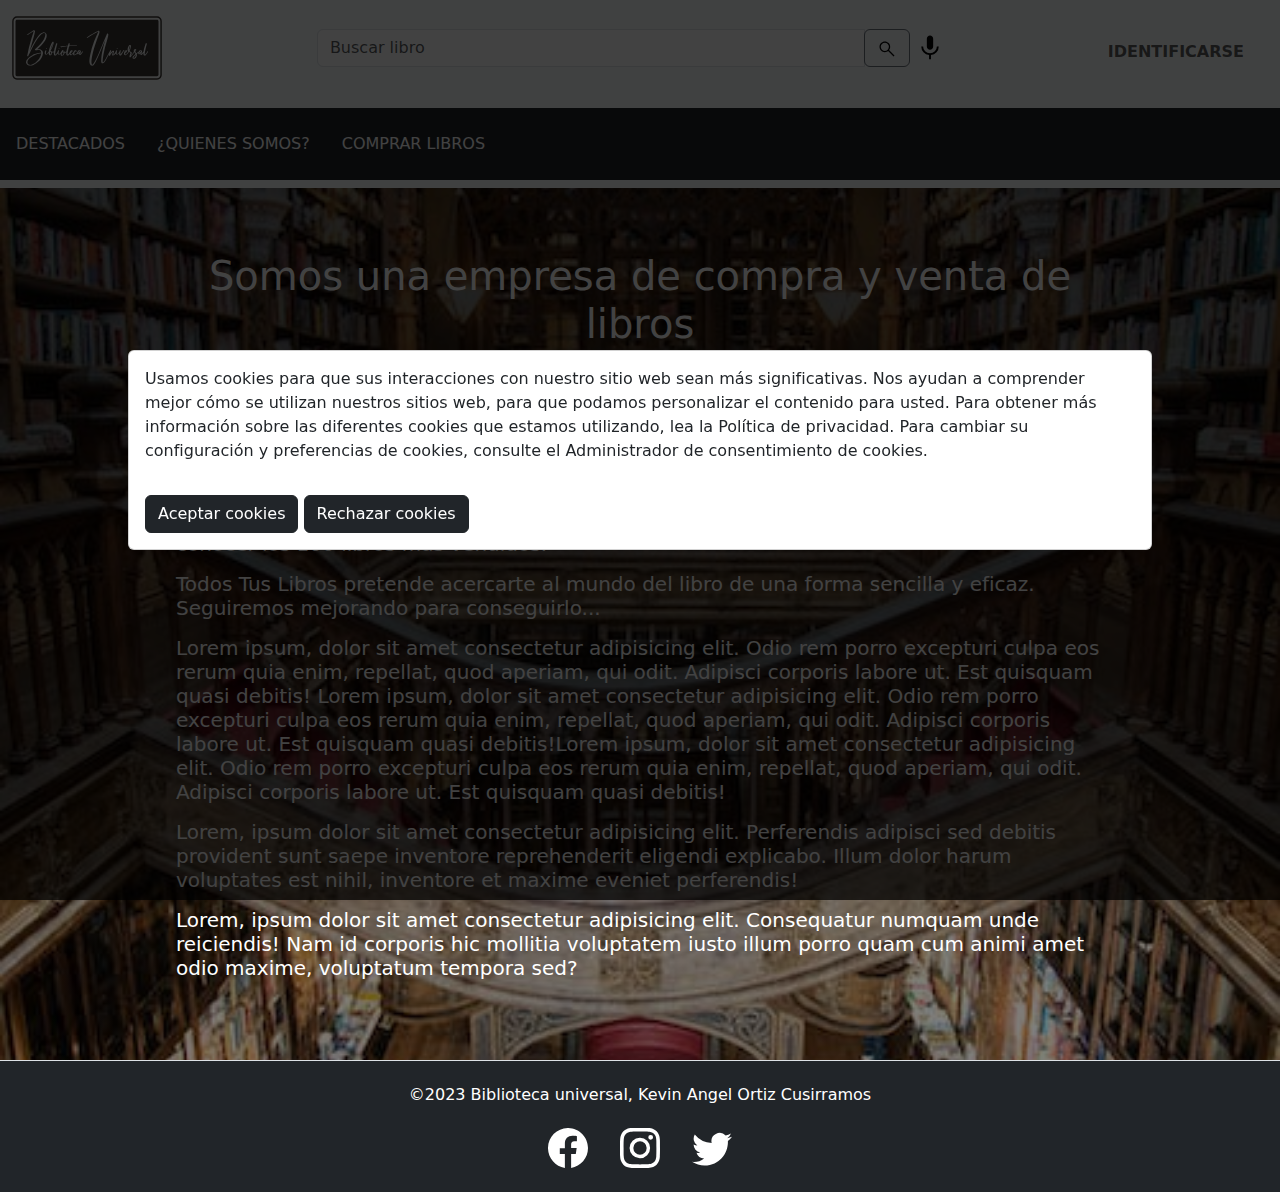
<file: proyecto-daw/quienes-somos.html>
<!DOCTYPE html>
<html lang="es">

<head>
    <meta charset="UTF-8">
    <meta name="viewport" content="width=device-width, initial-scale=1.0">
    <link rel="stylesheet" href="https://cdn.jsdelivr.net/npm/bootstrap-icons@1.10.3/font/bootstrap-icons.css">
    <link rel="stylesheet" href="css/styles.css">
    <link rel="stylesheet" href="css/quienes-somos.css">
    <link rel="stylesheet" href="css/cookie.css">
    <link rel="stylesheet" href="https://cdn.jsdelivr.net/npm/bootstrap@5.2.3/dist/css/bootstrap.min.css">
    <script src="https://cdn.jsdelivr.net/npm/bootstrap@5.2.3/dist/js/bootstrap.bundle.min.js"
        integrity="sha384-kenU1KFdBIe4zVF0s0G1M5b4hcpxyD9F7jL+jjXkk+Q2h455rYXK/7HAuoJl+0I4"
        crossorigin="anonymous"></script>
    <script type="text/javascript" src="js/cookie.js" defer></script>
    <script type="text/javascript" src="js/session.js" defer></script>
    <script type="text/javascript" src="js/buscardor.js" defer></script>
    <title>¿Who we are?</title>
</head>

<body>
    <header class="cabecera">
        <nav class="navbar navbar-expand-md navbar-light bg-light text-uppercase d-flex flex-column py-2">
            <div class="d-flex justify-content-between container-fluid">
                <img src="img/logo.svg" alt="logo de la pagina" class="mb-1 head-width">

                <div class="d-flex justify-content-center w-50 mb-1">

                    <form class="input-group w-100">
                        <input type="text" class="form-control buscar" placeholder="Buscar libro"
                            aria-label="Recipient's username" aria-describedby="basic-addon2">
                        <div class="input-group-append text-center">
                            <button class="btn btn-outline-secondary enviar" type="submit"><img
                                    src="img/gogle-icons/img-buscar.svg" alt="imagen de un buscador"></button>
                                    <img src="img/gogle-icons/microfono.svg" alt="microfono" class="escuchar">
                        </div>
                    </form>
                </div>

                <div>
                    <button class="navbar-toggler" type="button" data-bs-toggle="offcanvas"
                        data-bs-target="#offcanvasDarkNavbar" aria-controls="offcanvasDarkNavbar">
                        <span class="navbar-toggler-icon"></span>
                    </button>
                    <div class="offcanvas offcanvas-end text-bg-white altura" tabindex="-1" id="offcanvasDarkNavbar"
                        aria-labelledby="offcanvasDarkNavbarLabel">
                        <div class="offcanvas-header">
                            <button type="button" class="btn-close btn-close-dark" data-bs-dismiss="offcanvas"
                                aria-label="Close"></button>
                        </div>
                        <div class="offcanvas-body mt-1">
                            <ul class="navbar-nav justify-content-end flex-grow-1 pe-3">
                                <li class="nav-item">
                                    <a class="nav-link fw-bold session"
                                        href="./login.html">identificarse</a>
                                </li>
                                <li class="nav-item hide-nav">
                                    <a class="nav-link fw-bold" href="#">Destacados</a>
                                </li>
                                <li class="nav-item hide-nav">
                                    <a class="nav-link fw-bold"
                                        href="./quienes-somos.html">¿Quienes somos?</a>
                                </li>
                                <li class="nav-item hide-nav">
                                    <a class="nav-link fw-bold" href="./Comprar.html">Comprar
                                        libros</a>
                                </li>
                            </ul>
                        </div>
                    </div>
                </div>
            </div>

            <div class="mt-3 ocultar w-100 bg-dark py-3">
                <ul class="ocultar navbar-nav justify-content-start flex-grow-1 pe-3">
                    <li class="nav-item mx-2">
                        <a class="nav-link text-dark text-white" href="#">Destacados</a>
                    </li>
                    <li class="nav-item mx-2">
                        <a class="nav-link text-dark text-white" href="./quienes-somos.html">¿Quienes somos?</a>
                    </li>
                    <li class="nav-item mx-2">
                        <a class="nav-link text-dark text-white" href="./Comprar.html">Comprar libros</a>
                    </li>
                </ul>
            </div>
        </nav>
    </header>
    <main>
        <!-- ¿Quienes somos? -->
        <div
            class="w-100 d-flex align-items-center justify-content-center text-white contain-description py-5 overflow-hidden">
            <div class="w-75 my-3 h5">
                <h1 class="mb-4 mx-3 text-center">Somos una empresa de compra y venta de libros</h1>
                <p class="mx-3">Todos tus libros es un espacio que hemos creado desde Cegal para que encuentres libros
                    comercializados en España. y LATAM Te ofrecemos realizar búsquedas sobre más de un millón y medio de
                    referencias, de los cuales podemos ofrecerte dónde comprar un total de 1.565.475 libros.</p>
                <p class="mx-3">Hoy tenemos 4.134.504 libros, pero esta cifra va creciendo poco a poco. También te
                    ofrecemos datos reales de las ventas en librerías españolas, dándote la oportunidad de conocer los
                    100 libros más vendidos.</p>
                <p class="mx-3">Todos Tus Libros pretende acercarte al mundo del libro de una forma sencilla y eficaz.
                    Seguiremos mejorando para conseguirlo...</p>
                <p class="mx-3">Lorem ipsum, dolor sit amet consectetur adipisicing elit. Odio rem porro excepturi culpa
                    eos rerum quia enim, repellat, quod aperiam, qui odit. Adipisci corporis labore ut. Est quisquam
                    quasi debitis! Lorem ipsum, dolor sit amet consectetur adipisicing elit. Odio rem porro excepturi
                    culpa eos rerum quia enim, repellat, quod aperiam, qui odit. Adipisci corporis labore ut. Est
                    quisquam quasi debitis!Lorem ipsum, dolor sit amet consectetur adipisicing elit. Odio rem porro
                    excepturi culpa eos rerum quia enim, repellat, quod aperiam, qui odit. Adipisci corporis labore ut.
                    Est quisquam quasi debitis!</p>
                <p class="mx-3">Lorem, ipsum dolor sit amet consectetur adipisicing elit. Perferendis adipisci sed
                    debitis provident sunt saepe inventore reprehenderit eligendi explicabo. Illum dolor harum
                    voluptates est nihil, inventore et maxime eveniet perferendis!</p>
                <p class="mx-3">Lorem, ipsum dolor sit amet consectetur adipisicing elit. Consequatur numquam unde
                    reiciendis! Nam id corporis hic mollitia voluptatem iusto illum porro quam cum animi amet odio
                    maxime, voluptatum tempora sed?</p>
            </div>
        </div>
        <div class="container-cookie">
            <div class="card card-style">
                <div class="card-body">
                    <p class="card-text">Usamos cookies para que sus interacciones con nuestro sitio web sean más
                        significativas. Nos ayudan a comprender mejor cómo se utilizan nuestros sitios web, para que
                        podamos personalizar el contenido para usted. Para obtener más información sobre las diferentes
                        cookies que estamos utilizando, lea la Política de privacidad. Para cambiar su configuración y
                        preferencias de cookies, consulte el Administrador de consentimiento de cookies.</p>
                    <button class="btn btn-dark mt-3" id="btn-aceptar">Aceptar cookies</button>
                    <button class="btn btn-dark mt-3" id="btn-rechazar">Rechazar cookies</button>
                </div>
            </div>
        </div>
    </main>
    <footer class="d-flex flex-wrap flex-column justify-content-center align-items-center py-4 border-top bg-dark">
        <p class="mb-4 text-white h6 text-center">©2023 Biblioteca universal, Kevin Angel Ortiz Cusirramos</p>
        <ul class="nav list-unstyled d-flex justify-content-evenly">
            <li class="mx-3"><a href="#"><img src="img/bootstrap-icons/facebook.svg" alt="Logo de facebook"></a></li>
            <li class="mx-3"><a href="#"><img src="img/bootstrap-icons/instagram.svg" alt="Logo de instagram"></a></li>
            <li class="mx-3"><a href="#"><img src="img/bootstrap-icons/twitter.svg" alt="Logo de twitter"></a></li>
        </ul>
    </footer>
</body>

</html>
</file>
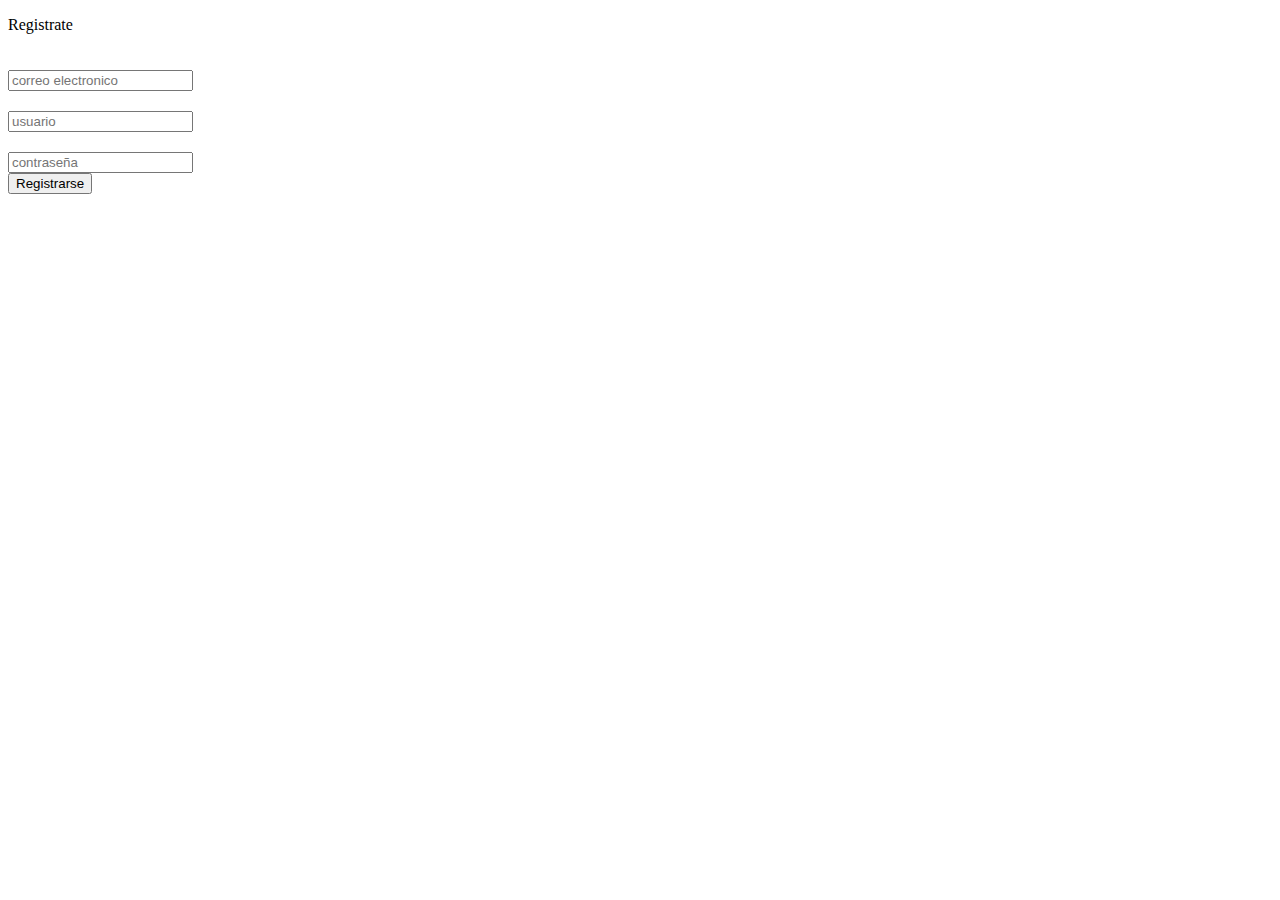
<file: proyecto-daw/registro.html>
<!DOCTYPE html>
<html lang="en">

<head>
    <meta charset="UTF-8">
    <meta name="viewport" content="width=device-width, initial-scale=1.0">
    <link rel="stylesheet" href="https://cdn.jsdelivr.net/npm/bootstrap@5.2.3/dist/css/bootstrap.min.css"
        integrity="sha384-rbsA2VBKQhggwzxH7pPCaAqO46MgnOM80zW1RWuH61DGLwZJEdK2Kadq2F9CUG65" crossorigin="anonymous">
    <link rel="stylesheet" href="css/registro.css">
    <script type="text/javascript" src="js/registrarse.js" defer></script>
    <title>Registro</title>
</head>

<body>
    <div class="w-100 d-flex justify-content-center align-items-center">
        <form class="bg-white p-5 rounded-5 text-secondary shadow">
            <p class="text-center fs-1 text-black fw-bold">Registrate</p>
            <div class="input-group mt-4">
                <div class="input-group-text bg-dark">
                    <img src="./img/gogle-icons/email-icon.svg" alt="email-icon" class="tamanio-icons" />
                </div>
                <input class="form-control bg-light email" type="email" placeholder="correo electronico" />
            </div>
            <div class="input-group mt-1">
                <div class="input-group-text bg-dark">
                    <img src="./img/gogle-icons/username-icon.svg" alt="username-icon" class="tamanio-icons" />
                </div>
                <input class="form-control bg-light user" type="text" placeholder="usuario" />
            </div>
            <div class="input-group mt-1">
                <div class="input-group-text bg-dark">
                    <img src="./img/gogle-icons/password-icon.svg" alt="password-icon" class="tamanio-icons" />
                </div>
                <input class="form-control bg-light password" type="password" placeholder="contraseña" />
            </div>
            <input type="submit" class="btn btn-dark text-white w-100 mt-4 fw-semibold shadow-sm" value="Registrarse">
            <div class="bg-danger text-white text-center mt-3 fw-bold text-uppercase error"></div>
            <div class="bg-success text-white text-center mt-3 fw-bold text-uppercase correcto"></div>
        </form>
    </div>
</body>

</html>
</file>
<file: proyecto-daw/css/slider.css>
.slider{
    position: relative;
    width: 90%;
}

.slider-slides{
    position: relative;
    padding: 20% 0;
}

.slide {
    width: 25%;
    height: 80%;
}

.slider-slide{
    position: absolute;
    top: 0;
    left: 0;
    display: none;
    justify-content: space-around;
    align-items: center;
    width: 100%;
    height: 100%;
    opacity: 0;
}

.slider-slide.active{
    display: flex;
    opacity: 1;
    transition: opacity 2s ease;
}

.slider-btns{
    position: absolute;
    width: 100%;
    top: 45%;
    display: flex;
    justify-content: space-between;
    font-size: 2rem;
}

.slider-btns > span{
    cursor: pointer;
}

.slider-slide img{
    object-fit: fill;
}

@media (max-width: 854px) {

    .slider-btns{
        font-size: 1.3rem;
    }

}

@media (max-width: 654px) {

    .slide {
        width: 23%;
    }

    .slider{
        width: 100%;
    }

}

@media (max-width: 490px) {

    .slide {
        width: 20%;
    }

    .slider-btns{
        font-size: 1rem;
    }

}
</file>
<file: proyecto-daw/css/animaciones.css>
.contain-slide{
    width: 100%;
    display: flex;
    justify-content: center;
    align-items: center;
}

.contain-slide {
    position:relative;
    height: 100%;
    cursor: pointer;
    width: 100%;
    overflow: hidden;
    box-shadow: 0px 15px 25px rgba(0, 0, 0, 0.5);
}

.contain-slide img{
    width: 100%;
    height: 100%;
    transition: all 400ms ease-out;
    will-change: transform;
}

.contain-slide .capa{
    position: absolute;
    top: 0;
    width: 100%;
    height: 100%;
    background: #000000b3;
    transition: all 400ms ease-out;
    opacity: 0;
    text-align: center;
}

.contain-slide:hover > .capa {
    opacity: 1;
    visibility: visible;
}

.contain-slide:hover > .capa h3{
    margin-top: 70px;
    margin-bottom: 15px;
}

.contain-slide:hover > img{
    transform: scale(1.3);
}

.contain-slide .capa h3{
    color: #fff;
    font-weight: 400;
    margin-bottom: 120px;
    transition: all 400ms ease-out;
    margin-top: 30px;
}

.contain-slide .capa p{
    color: #fff;
    font-size: 15px;
    line-height: 1.5;
    width: 100%;
    max-width: 220px;
    margin: auto;
}
</file>
<file: proyecto-daw/css/styles.css>
@media screen and (max-width: 767px) {
    .ocultar {
      display: none;
    }
    
}

@media screen and (min-width: 767px) {
  .hide-nav {
    display: none;
  }
}


@media screen and (max-width: 436px) {
    .head-width {
      width: 50%;
    }
}

.card-styles {
  display: grid;
  grid-template-columns: repeat(auto-fit, minmax(200px, 400px));
  justify-content: center;
  gap: 40px;
}

.logo-footer {
    width: 4rem;
    height: 60px;
}

.escuchar {
  width: 30px;
  cursor: pointer;
}

.parpadear {
  opacity: 0.5;
}
</file>
<file: proyecto-daw/css/cookie.css>
.container-cookie {
    position: fixed;
    top: 0;
    left: 0;
    right: 0;
    bottom: 0;
    display: none;
    justify-content: center;
    align-items: center;
    background: #000000bd;
    z-index: 20;
    opacity: 1;
    transition: opacity 0.5s ease-in-out;
}

.card-style {
    width: 80%;
}

.show-container{
    display: flex;
}
</file>
<file: proyecto-daw/css/catalogo.css>
.catalogo {
    display: grid;
    grid-template-columns: repeat(auto-fit, minmax(290px, 1fr));
    grid-auto-rows: minmax(380px, 280px);
    gap: 40px;
}

.contain-comprar{
    display: flex;
    justify-content: space-around;
}

.carrito{
    position: absolute;
    display: flex;
    flex-direction: column;
    background-color: rgb(0, 0, 0);
    color: rgb(255, 255, 255);
    top: 0;
    right: -100%;
}

.contain-shop {
    position: relative;
    width: 100%;
}

.close{
    position: absolute;
    right: 2%;
    top: 3px;
    font-size: 20px;
    z-index: 30;
    font-weight: bold;
    cursor: pointer;
    transition: color 0.5s ease;
}

.container-cart {
    position: fixed;
    top: 0;
    left: 0;
    right: 0;
    bottom: 0;
    display: flex;
    background: #000000bd;
    z-index: 20;
    opacity: 0;
    pointer-events: none;
    transition: opacity 0.5s ease-in-out;
}

.cart--show{
    opacity: 1;
    pointer-events: unset;
    transition: opacity 0.5s ease-in-out;
}

.cart-is-active {
    right: 0;
    transition: right 0.5s ease;
}

.cart-shopping {
    position: fixed;
    bottom: 1vh;
    left: 1vw;
    width: 3rem;
    height: 3rem;
    cursor: pointer;
    background-color: transparent;
}

.notify {
    display: none;
}

.anyadirNotify {
    display: block;
}

.subTotal::before{
    content: "Sub total: ";
}

.subTotal::after{
    content: " €";
}

.unidades::before{
    content: "Unidades: ";
}
</file>
<file: proyecto-daw/css/registro.css>
.tamanio-icons {
    width: 1rem;
}

.tamanio-contain {
    display: none;
}

.usuario-datos {
    display: none;
}

.show-contain{
    display: block;
}

.tamanio-letra {
    font-size: 13px;
}

.slide{
    display: flex;
    width: 100%;
    justify-content: center;
    margin-top: 3em;
}
</file>
<file: proyecto-daw/css/quienes-somos.css>
.contain-description {
    background-image: linear-gradient(
        rgba(0, 0, 0, 0.5),
        rgba(0, 0, 0, 0.5)
      ),url("../img/quienes-somos.jpg");
    background-repeat: no-repeat;
    background-size: cover;
    background-position: center;
}
</file>
